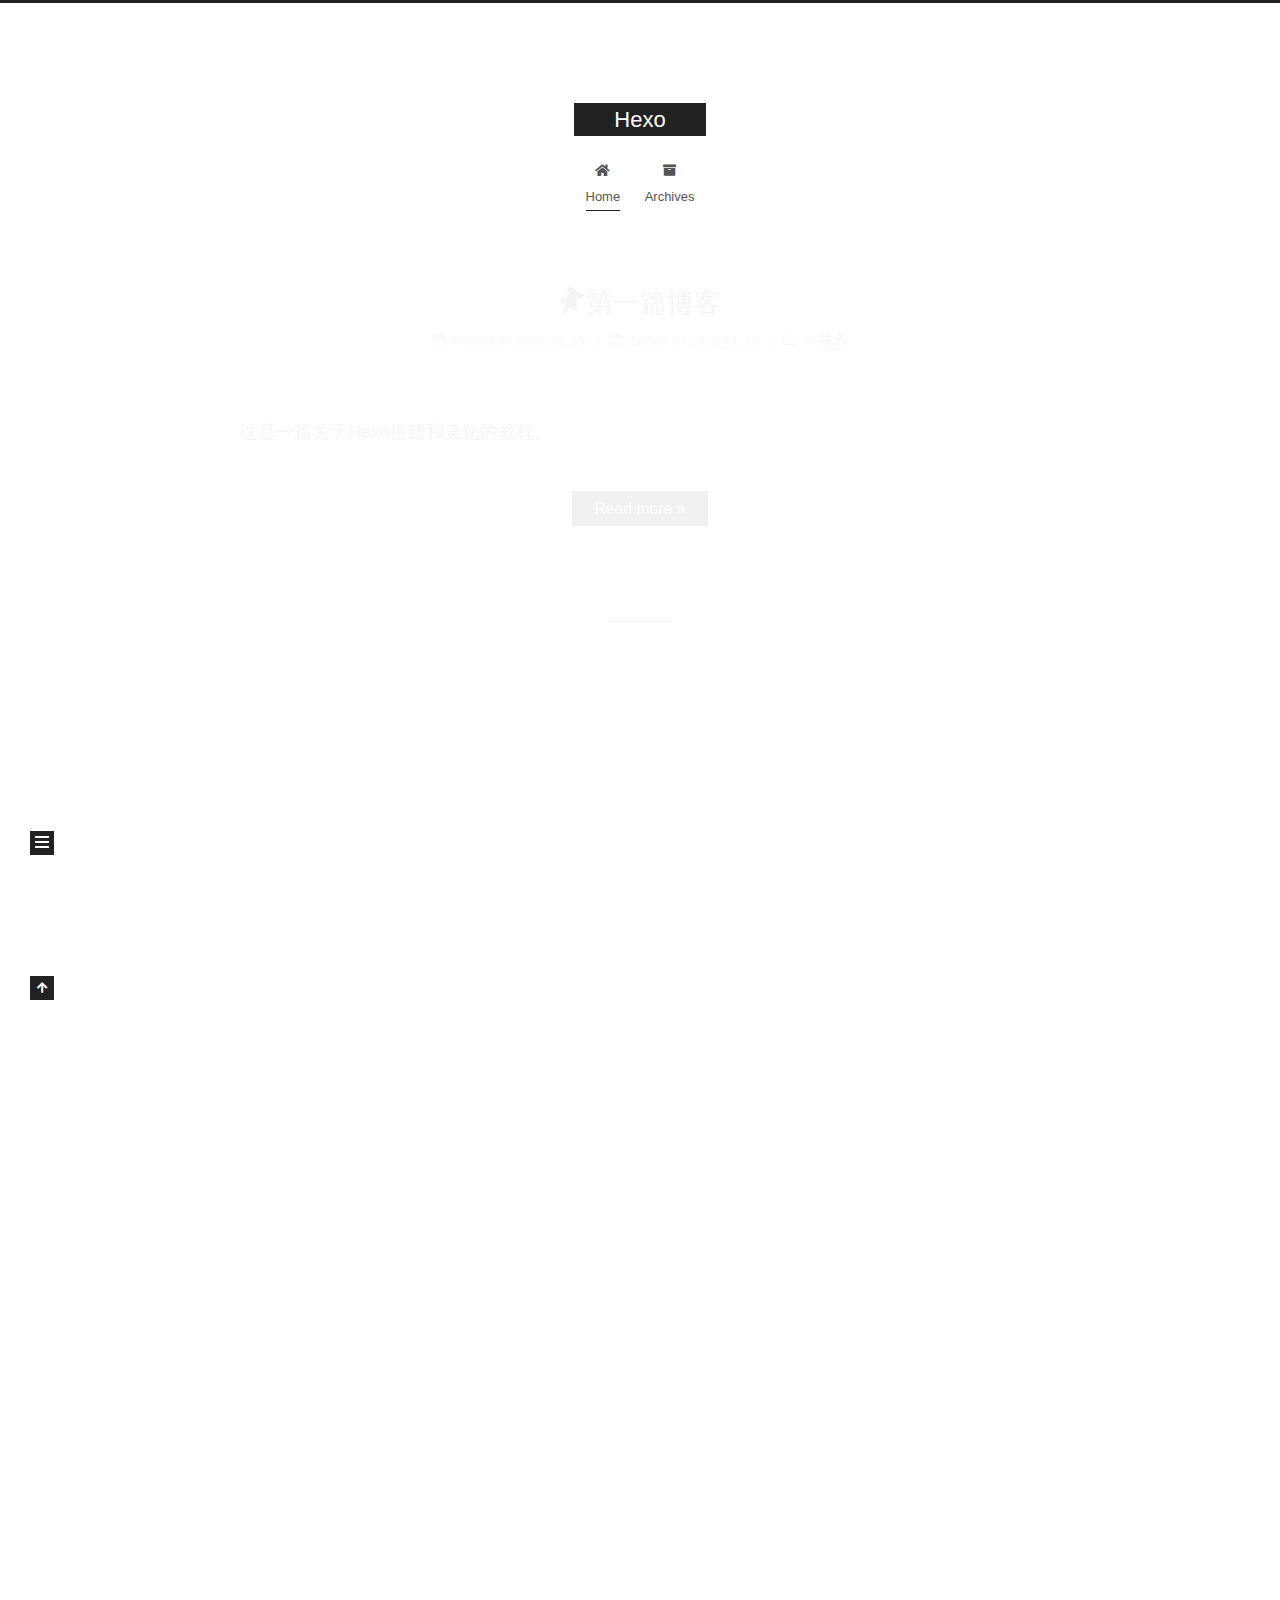
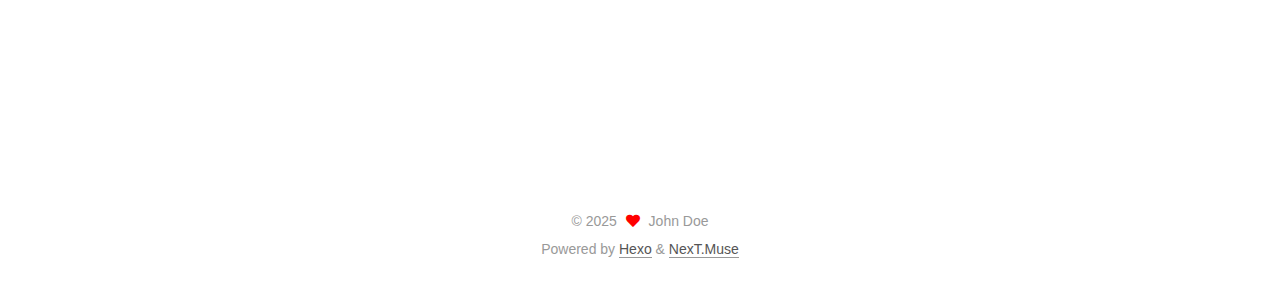
<file: index.html>
<!DOCTYPE html>
<html lang="en">
<head>
  <meta charset="UTF-8">
<meta name="viewport" content="width=device-width, initial-scale=1, maximum-scale=2">
<meta name="theme-color" content="#222">
<meta name="generator" content="Hexo 7.3.0">
  <link rel="apple-touch-icon" sizes="180x180" href="/images/apple-touch-icon-next.png">
  <link rel="icon" type="image/png" sizes="32x32" href="/images/favicon-32x32-next.png">
  <link rel="icon" type="image/png" sizes="16x16" href="/images/favicon-16x16-next.png">
  <link rel="mask-icon" href="/images/logo.svg" color="#222">

<link rel="stylesheet" href="/css/main.css">


<link rel="stylesheet" href="/lib/font-awesome/css/all.min.css">

<script id="hexo-configurations">
    var NexT = window.NexT || {};
    var CONFIG = {"hostname":"example.com","root":"/","scheme":"Muse","version":"7.8.0","exturl":false,"sidebar":{"position":"left","display":"post","padding":18,"offset":12,"onmobile":false},"copycode":{"enable":false,"show_result":false,"style":null},"back2top":{"enable":true,"sidebar":false,"scrollpercent":false},"bookmark":{"enable":false,"color":"#222","save":"auto"},"fancybox":false,"mediumzoom":false,"lazyload":false,"pangu":false,"comments":{"style":"tabs","active":null,"storage":true,"lazyload":false,"nav":null},"algolia":{"hits":{"per_page":10},"labels":{"input_placeholder":"Search for Posts","hits_empty":"We didn't find any results for the search: ${query}","hits_stats":"${hits} results found in ${time} ms"}},"localsearch":{"enable":false,"trigger":"auto","top_n_per_article":1,"unescape":false,"preload":false},"motion":{"enable":true,"async":false,"transition":{"post_block":"fadeIn","post_header":"slideDownIn","post_body":"slideDownIn","coll_header":"slideLeftIn","sidebar":"slideUpIn"}}};
  </script>

  <meta property="og:type" content="website">
<meta property="og:title" content="Hexo">
<meta property="og:url" content="http://example.com/index.html">
<meta property="og:site_name" content="Hexo">
<meta property="og:locale" content="en_US">
<meta property="article:author" content="John Doe">
<meta name="twitter:card" content="summary">

<link rel="canonical" href="http://example.com/">


<script id="page-configurations">
  // https://hexo.io/docs/variables.html
  CONFIG.page = {
    sidebar: "",
    isHome : true,
    isPost : false,
    lang   : 'en'
  };
</script>

  <title>Hexo</title>
  






  <noscript>
  <style>
  .use-motion .brand,
  .use-motion .menu-item,
  .sidebar-inner,
  .use-motion .post-block,
  .use-motion .pagination,
  .use-motion .comments,
  .use-motion .post-header,
  .use-motion .post-body,
  .use-motion .collection-header { opacity: initial; }

  .use-motion .site-title,
  .use-motion .site-subtitle {
    opacity: initial;
    top: initial;
  }

  .use-motion .logo-line-before i { left: initial; }
  .use-motion .logo-line-after i { right: initial; }
  </style>
</noscript>

</head>

<body itemscope itemtype="http://schema.org/WebPage">
  <div class="container use-motion">
    <div class="headband"></div>

    <header class="header" itemscope itemtype="http://schema.org/WPHeader">
      <div class="header-inner"><div class="site-brand-container">
  <div class="site-nav-toggle">
    <div class="toggle" aria-label="Toggle navigation bar">
      <span class="toggle-line toggle-line-first"></span>
      <span class="toggle-line toggle-line-middle"></span>
      <span class="toggle-line toggle-line-last"></span>
    </div>
  </div>

  <div class="site-meta">

    <a href="/" class="brand" rel="start">
      <span class="logo-line-before"><i></i></span>
      <h1 class="site-title">Hexo</h1>
      <span class="logo-line-after"><i></i></span>
    </a>
  </div>

  <div class="site-nav-right">
    <div class="toggle popup-trigger">
    </div>
  </div>
</div>




<nav class="site-nav">
  <ul id="menu" class="main-menu menu">
        <li class="menu-item menu-item-home">

    <a href="/" rel="section"><i class="fa fa-home fa-fw"></i>Home</a>

  </li>
        <li class="menu-item menu-item-archives">

    <a href="/archives/" rel="section"><i class="fa fa-archive fa-fw"></i>Archives</a>

  </li>
  </ul>
</nav>




</div>
    </header>

    
  <div class="back-to-top">
    <i class="fa fa-arrow-up"></i>
    <span>0%</span>
  </div>


    <main class="main">
      <div class="main-inner">
        <div class="content-wrap">
          

          <div class="content index posts-expand">
            
      
  
  
  <article itemscope itemtype="http://schema.org/Article" class="post-block" lang="en">
    <link itemprop="mainEntityOfPage" href="http://example.com/2025/01/15/%E7%AC%AC%E4%B8%80%E7%AF%87%E5%8D%9A%E5%AE%A2/">

    <span hidden itemprop="author" itemscope itemtype="http://schema.org/Person">
      <meta itemprop="image" content="/images/avatar.gif">
      <meta itemprop="name" content="John Doe">
      <meta itemprop="description" content="">
    </span>

    <span hidden itemprop="publisher" itemscope itemtype="http://schema.org/Organization">
      <meta itemprop="name" content="Hexo">
    </span>
      <header class="post-header">
        <h2 class="post-title" itemprop="name headline">
          
              <span class="post-sticky-flag" title="Sticky">
                <i class="fa fa-thumbtack"></i>
              </span>
            <a href="/2025/01/15/%E7%AC%AC%E4%B8%80%E7%AF%87%E5%8D%9A%E5%AE%A2/" class="post-title-link" itemprop="url">第一篇博客</a>
        </h2>

        <div class="post-meta">
            <span class="post-meta-item">
              <span class="post-meta-item-icon">
                <i class="far fa-calendar"></i>
              </span>
              <span class="post-meta-item-text">Posted on</span>

              <time title="Created: 2025-01-15 23:49:40" itemprop="dateCreated datePublished" datetime="2025-01-15T23:49:40+08:00">2025-01-15</time>
            </span>
              <span class="post-meta-item">
                <span class="post-meta-item-icon">
                  <i class="far fa-calendar-check"></i>
                </span>
                <span class="post-meta-item-text">Edited on</span>
                <time title="Modified: 2025-01-16 00:52:57" itemprop="dateModified" datetime="2025-01-16T00:52:57+08:00">2025-01-16</time>
              </span>
            <span class="post-meta-item">
              <span class="post-meta-item-icon">
                <i class="far fa-folder"></i>
              </span>
              <span class="post-meta-item-text">In</span>
                <span itemprop="about" itemscope itemtype="http://schema.org/Thing">
                  <a href="/categories/%E6%8A%80%E6%9C%AF/" itemprop="url" rel="index"><span itemprop="name">技术</span></a>
                </span>
            </span>

          

        </div>
      </header>

    
    
    
    <div class="post-body" itemprop="articleBody">

      
          <p>这是一篇关于Hexo搭建和美化的教程。</p>
          <!--noindex-->
            <div class="post-button">
              <a class="btn" href="/2025/01/15/%E7%AC%AC%E4%B8%80%E7%AF%87%E5%8D%9A%E5%AE%A2/">
                Read more &raquo;
              </a>
            </div>
          <!--/noindex-->
        
      
    </div>

    
    
    
      <footer class="post-footer">
        <div class="post-eof"></div>
      </footer>
  </article>
  
  
  

      
  
  
  <article itemscope itemtype="http://schema.org/Article" class="post-block" lang="en">
    <link itemprop="mainEntityOfPage" href="http://example.com/2025/01/15/hello-world/">

    <span hidden itemprop="author" itemscope itemtype="http://schema.org/Person">
      <meta itemprop="image" content="/images/avatar.gif">
      <meta itemprop="name" content="John Doe">
      <meta itemprop="description" content="">
    </span>

    <span hidden itemprop="publisher" itemscope itemtype="http://schema.org/Organization">
      <meta itemprop="name" content="Hexo">
    </span>
      <header class="post-header">
        <h2 class="post-title" itemprop="name headline">
          
            <a href="/2025/01/15/hello-world/" class="post-title-link" itemprop="url">Hello World</a>
        </h2>

        <div class="post-meta">
            <span class="post-meta-item">
              <span class="post-meta-item-icon">
                <i class="far fa-calendar"></i>
              </span>
              <span class="post-meta-item-text">Posted on</span>

              <time title="Created: 2025-01-15 22:47:19" itemprop="dateCreated datePublished" datetime="2025-01-15T22:47:19+08:00">2025-01-15</time>
            </span>

          

        </div>
      </header>

    
    
    
    <div class="post-body" itemprop="articleBody">

      
          <p>Welcome to <a target="_blank" rel="noopener" href="https://hexo.io/">Hexo</a>! This is your very first post. Check <a target="_blank" rel="noopener" href="https://hexo.io/docs/">documentation</a> for more info. If you get any problems when using Hexo, you can find the answer in <a target="_blank" rel="noopener" href="https://hexo.io/docs/troubleshooting.html">troubleshooting</a> or you can ask me on <a target="_blank" rel="noopener" href="https://github.com/hexojs/hexo/issues">GitHub</a>.</p>
<h2 id="Quick-Start"><a href="#Quick-Start" class="headerlink" title="Quick Start"></a>Quick Start</h2><h3 id="Create-a-new-post"><a href="#Create-a-new-post" class="headerlink" title="Create a new post"></a>Create a new post</h3><figure class="highlight bash"><table><tr><td class="gutter"><pre><span class="line">1</span><br></pre></td><td class="code"><pre><span class="line">$ hexo new <span class="string">&quot;My New Post&quot;</span></span><br></pre></td></tr></table></figure>

<p>More info: <a target="_blank" rel="noopener" href="https://hexo.io/docs/writing.html">Writing</a></p>
<h3 id="Run-server"><a href="#Run-server" class="headerlink" title="Run server"></a>Run server</h3><figure class="highlight bash"><table><tr><td class="gutter"><pre><span class="line">1</span><br></pre></td><td class="code"><pre><span class="line">$ hexo server</span><br></pre></td></tr></table></figure>

<p>More info: <a target="_blank" rel="noopener" href="https://hexo.io/docs/server.html">Server</a></p>
<h3 id="Generate-static-files"><a href="#Generate-static-files" class="headerlink" title="Generate static files"></a>Generate static files</h3><figure class="highlight bash"><table><tr><td class="gutter"><pre><span class="line">1</span><br></pre></td><td class="code"><pre><span class="line">$ hexo generate</span><br></pre></td></tr></table></figure>

<p>More info: <a target="_blank" rel="noopener" href="https://hexo.io/docs/generating.html">Generating</a></p>
<h3 id="Deploy-to-remote-sites"><a href="#Deploy-to-remote-sites" class="headerlink" title="Deploy to remote sites"></a>Deploy to remote sites</h3><figure class="highlight bash"><table><tr><td class="gutter"><pre><span class="line">1</span><br></pre></td><td class="code"><pre><span class="line">$ hexo deploy</span><br></pre></td></tr></table></figure>

<p>More info: <a target="_blank" rel="noopener" href="https://hexo.io/docs/one-command-deployment.html">Deployment</a></p>

      
    </div>

    
    
    
      <footer class="post-footer">
        <div class="post-eof"></div>
      </footer>
  </article>
  
  
  


  



          </div>
          

<script>
  window.addEventListener('tabs:register', () => {
    let { activeClass } = CONFIG.comments;
    if (CONFIG.comments.storage) {
      activeClass = localStorage.getItem('comments_active') || activeClass;
    }
    if (activeClass) {
      let activeTab = document.querySelector(`a[href="#comment-${activeClass}"]`);
      if (activeTab) {
        activeTab.click();
      }
    }
  });
  if (CONFIG.comments.storage) {
    window.addEventListener('tabs:click', event => {
      if (!event.target.matches('.tabs-comment .tab-content .tab-pane')) return;
      let commentClass = event.target.classList[1];
      localStorage.setItem('comments_active', commentClass);
    });
  }
</script>

        </div>
          
  
  <div class="toggle sidebar-toggle">
    <span class="toggle-line toggle-line-first"></span>
    <span class="toggle-line toggle-line-middle"></span>
    <span class="toggle-line toggle-line-last"></span>
  </div>

  <aside class="sidebar">
    <div class="sidebar-inner">

      <ul class="sidebar-nav motion-element">
        <li class="sidebar-nav-toc">
          Table of Contents
        </li>
        <li class="sidebar-nav-overview">
          Overview
        </li>
      </ul>

      <!--noindex-->
      <div class="post-toc-wrap sidebar-panel">
      </div>
      <!--/noindex-->

      <div class="site-overview-wrap sidebar-panel">
        <div class="site-author motion-element" itemprop="author" itemscope itemtype="http://schema.org/Person">
  <p class="site-author-name" itemprop="name">John Doe</p>
  <div class="site-description" itemprop="description"></div>
</div>
<div class="site-state-wrap motion-element">
  <nav class="site-state">
      <div class="site-state-item site-state-posts">
          <a href="/archives/">
        
          <span class="site-state-item-count">2</span>
          <span class="site-state-item-name">posts</span>
        </a>
      </div>
      <div class="site-state-item site-state-categories">
        <span class="site-state-item-count">1</span>
        <span class="site-state-item-name">categories</span>
      </div>
      <div class="site-state-item site-state-tags">
        <span class="site-state-item-count">3</span>
        <span class="site-state-item-name">tags</span>
      </div>
  </nav>
</div>



      </div>

    </div>
  </aside>
  <div id="sidebar-dimmer"></div>


      </div>
    </main>

    <footer class="footer">
      <div class="footer-inner">
        

        

<div class="copyright">
  
  &copy; 
  <span itemprop="copyrightYear">2025</span>
  <span class="with-love">
    <i class="fa fa-heart"></i>
  </span>
  <span class="author" itemprop="copyrightHolder">John Doe</span>
</div>
  <div class="powered-by">Powered by <a href="https://hexo.io/" class="theme-link" rel="noopener" target="_blank">Hexo</a> & <a href="https://muse.theme-next.org/" class="theme-link" rel="noopener" target="_blank">NexT.Muse</a>
  </div>

        








      </div>
    </footer>
  </div>

  
  <script src="/lib/anime.min.js"></script>
  <script src="/lib/velocity/velocity.min.js"></script>
  <script src="/lib/velocity/velocity.ui.min.js"></script>

<script src="/js/utils.js"></script>

<script src="/js/motion.js"></script>


<script src="/js/schemes/muse.js"></script>


<script src="/js/next-boot.js"></script>




  















  

  

</body>
</html>
</file>
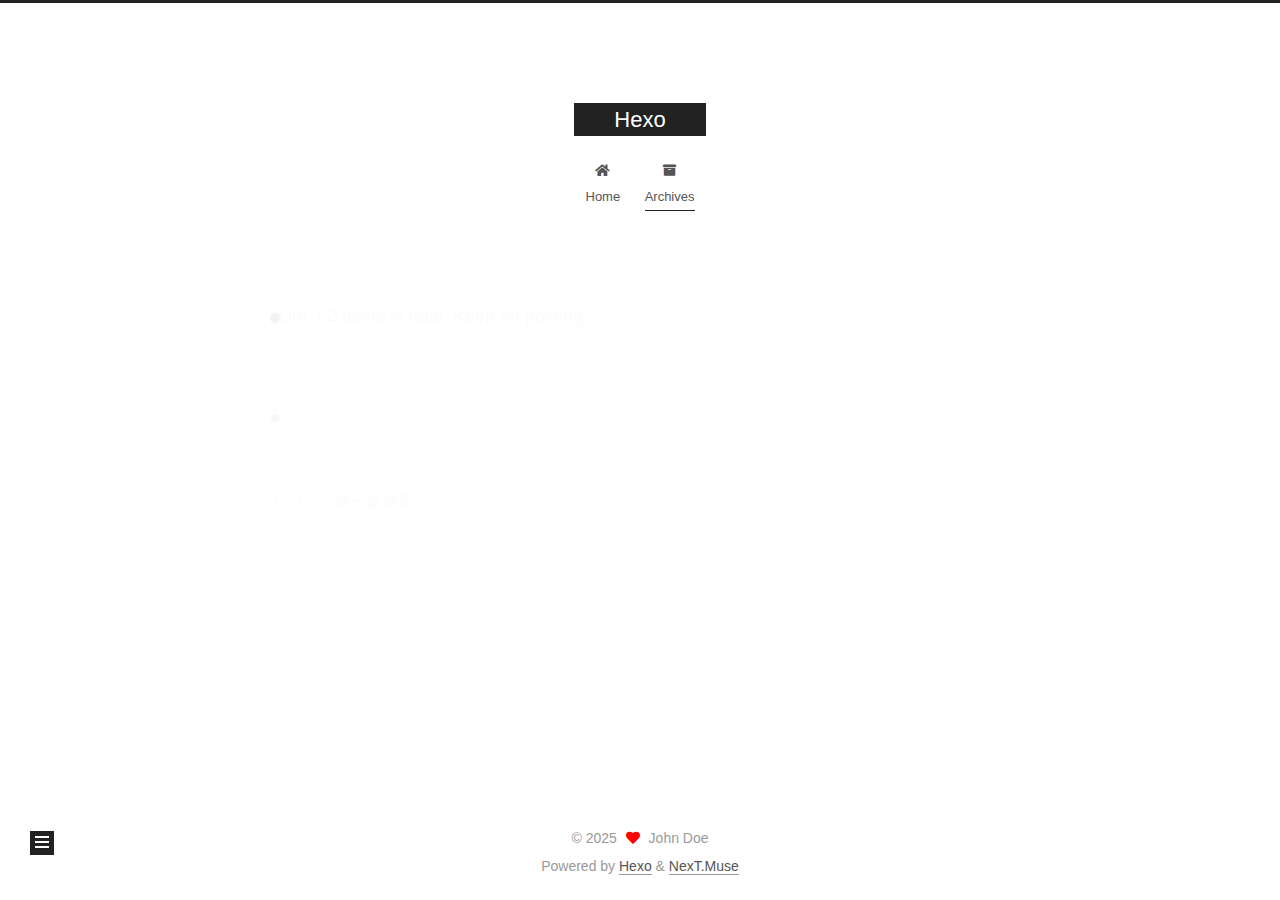
<file: archives/index.html>
<!DOCTYPE html>
<html lang="en">
<head>
  <meta charset="UTF-8">
<meta name="viewport" content="width=device-width, initial-scale=1, maximum-scale=2">
<meta name="theme-color" content="#222">
<meta name="generator" content="Hexo 7.3.0">
  <link rel="apple-touch-icon" sizes="180x180" href="/images/apple-touch-icon-next.png">
  <link rel="icon" type="image/png" sizes="32x32" href="/images/favicon-32x32-next.png">
  <link rel="icon" type="image/png" sizes="16x16" href="/images/favicon-16x16-next.png">
  <link rel="mask-icon" href="/images/logo.svg" color="#222">

<link rel="stylesheet" href="/css/main.css">


<link rel="stylesheet" href="/lib/font-awesome/css/all.min.css">

<script id="hexo-configurations">
    var NexT = window.NexT || {};
    var CONFIG = {"hostname":"example.com","root":"/","scheme":"Muse","version":"7.8.0","exturl":false,"sidebar":{"position":"left","display":"post","padding":18,"offset":12,"onmobile":false},"copycode":{"enable":false,"show_result":false,"style":null},"back2top":{"enable":true,"sidebar":false,"scrollpercent":false},"bookmark":{"enable":false,"color":"#222","save":"auto"},"fancybox":false,"mediumzoom":false,"lazyload":false,"pangu":false,"comments":{"style":"tabs","active":null,"storage":true,"lazyload":false,"nav":null},"algolia":{"hits":{"per_page":10},"labels":{"input_placeholder":"Search for Posts","hits_empty":"We didn't find any results for the search: ${query}","hits_stats":"${hits} results found in ${time} ms"}},"localsearch":{"enable":false,"trigger":"auto","top_n_per_article":1,"unescape":false,"preload":false},"motion":{"enable":true,"async":false,"transition":{"post_block":"fadeIn","post_header":"slideDownIn","post_body":"slideDownIn","coll_header":"slideLeftIn","sidebar":"slideUpIn"}}};
  </script>

  <meta property="og:type" content="website">
<meta property="og:title" content="Hexo">
<meta property="og:url" content="http://example.com/archives/index.html">
<meta property="og:site_name" content="Hexo">
<meta property="og:locale" content="en_US">
<meta property="article:author" content="John Doe">
<meta name="twitter:card" content="summary">

<link rel="canonical" href="http://example.com/archives/">


<script id="page-configurations">
  // https://hexo.io/docs/variables.html
  CONFIG.page = {
    sidebar: "",
    isHome : false,
    isPost : false,
    lang   : 'en'
  };
</script>

  <title>Archive | Hexo</title>
  






  <noscript>
  <style>
  .use-motion .brand,
  .use-motion .menu-item,
  .sidebar-inner,
  .use-motion .post-block,
  .use-motion .pagination,
  .use-motion .comments,
  .use-motion .post-header,
  .use-motion .post-body,
  .use-motion .collection-header { opacity: initial; }

  .use-motion .site-title,
  .use-motion .site-subtitle {
    opacity: initial;
    top: initial;
  }

  .use-motion .logo-line-before i { left: initial; }
  .use-motion .logo-line-after i { right: initial; }
  </style>
</noscript>

</head>

<body itemscope itemtype="http://schema.org/WebPage">
  <div class="container use-motion">
    <div class="headband"></div>

    <header class="header" itemscope itemtype="http://schema.org/WPHeader">
      <div class="header-inner"><div class="site-brand-container">
  <div class="site-nav-toggle">
    <div class="toggle" aria-label="Toggle navigation bar">
      <span class="toggle-line toggle-line-first"></span>
      <span class="toggle-line toggle-line-middle"></span>
      <span class="toggle-line toggle-line-last"></span>
    </div>
  </div>

  <div class="site-meta">

    <a href="/" class="brand" rel="start">
      <span class="logo-line-before"><i></i></span>
      <h1 class="site-title">Hexo</h1>
      <span class="logo-line-after"><i></i></span>
    </a>
  </div>

  <div class="site-nav-right">
    <div class="toggle popup-trigger">
    </div>
  </div>
</div>




<nav class="site-nav">
  <ul id="menu" class="main-menu menu">
        <li class="menu-item menu-item-home">

    <a href="/" rel="section"><i class="fa fa-home fa-fw"></i>Home</a>

  </li>
        <li class="menu-item menu-item-archives">

    <a href="/archives/" rel="section"><i class="fa fa-archive fa-fw"></i>Archives</a>

  </li>
  </ul>
</nav>




</div>
    </header>

    
  <div class="back-to-top">
    <i class="fa fa-arrow-up"></i>
    <span>0%</span>
  </div>


    <main class="main">
      <div class="main-inner">
        <div class="content-wrap">
          

          <div class="content archive">
            

  
  
  
  <div class="post-block">
    <div class="posts-collapse">
      <div class="collection-title">
        <span class="collection-header">Um..! 2 posts in total. Keep on posting.</span>
      </div>

      
    <div class="collection-year">
      <span class="collection-header">2025</span>
    </div>

  <article itemscope itemtype="http://schema.org/Article">
    <header class="post-header">

      <div class="post-meta">
        <time itemprop="dateCreated"
              datetime="2025-01-15T23:49:40+08:00"
              content="2025-01-15">
          01-15
        </time>
      </div>

      <div class="post-title">
          <a class="post-title-link" href="/2025/01/15/%E7%AC%AC%E4%B8%80%E7%AF%87%E5%8D%9A%E5%AE%A2/" itemprop="url">
            <span itemprop="name">第一篇博客</span>
          </a>
      </div>

    </header>
  </article>

  <article itemscope itemtype="http://schema.org/Article">
    <header class="post-header">

      <div class="post-meta">
        <time itemprop="dateCreated"
              datetime="2025-01-15T22:47:19+08:00"
              content="2025-01-15">
          01-15
        </time>
      </div>

      <div class="post-title">
          <a class="post-title-link" href="/2025/01/15/hello-world/" itemprop="url">
            <span itemprop="name">Hello World</span>
          </a>
      </div>

    </header>
  </article>


    </div>
  </div>
  
  
  

  



          </div>
          

<script>
  window.addEventListener('tabs:register', () => {
    let { activeClass } = CONFIG.comments;
    if (CONFIG.comments.storage) {
      activeClass = localStorage.getItem('comments_active') || activeClass;
    }
    if (activeClass) {
      let activeTab = document.querySelector(`a[href="#comment-${activeClass}"]`);
      if (activeTab) {
        activeTab.click();
      }
    }
  });
  if (CONFIG.comments.storage) {
    window.addEventListener('tabs:click', event => {
      if (!event.target.matches('.tabs-comment .tab-content .tab-pane')) return;
      let commentClass = event.target.classList[1];
      localStorage.setItem('comments_active', commentClass);
    });
  }
</script>

        </div>
          
  
  <div class="toggle sidebar-toggle">
    <span class="toggle-line toggle-line-first"></span>
    <span class="toggle-line toggle-line-middle"></span>
    <span class="toggle-line toggle-line-last"></span>
  </div>

  <aside class="sidebar">
    <div class="sidebar-inner">

      <ul class="sidebar-nav motion-element">
        <li class="sidebar-nav-toc">
          Table of Contents
        </li>
        <li class="sidebar-nav-overview">
          Overview
        </li>
      </ul>

      <!--noindex-->
      <div class="post-toc-wrap sidebar-panel">
      </div>
      <!--/noindex-->

      <div class="site-overview-wrap sidebar-panel">
        <div class="site-author motion-element" itemprop="author" itemscope itemtype="http://schema.org/Person">
  <p class="site-author-name" itemprop="name">John Doe</p>
  <div class="site-description" itemprop="description"></div>
</div>
<div class="site-state-wrap motion-element">
  <nav class="site-state">
      <div class="site-state-item site-state-posts">
          <a href="/archives/">
        
          <span class="site-state-item-count">2</span>
          <span class="site-state-item-name">posts</span>
        </a>
      </div>
      <div class="site-state-item site-state-categories">
        <span class="site-state-item-count">1</span>
        <span class="site-state-item-name">categories</span>
      </div>
      <div class="site-state-item site-state-tags">
        <span class="site-state-item-count">3</span>
        <span class="site-state-item-name">tags</span>
      </div>
  </nav>
</div>



      </div>

    </div>
  </aside>
  <div id="sidebar-dimmer"></div>


      </div>
    </main>

    <footer class="footer">
      <div class="footer-inner">
        

        

<div class="copyright">
  
  &copy; 
  <span itemprop="copyrightYear">2025</span>
  <span class="with-love">
    <i class="fa fa-heart"></i>
  </span>
  <span class="author" itemprop="copyrightHolder">John Doe</span>
</div>
  <div class="powered-by">Powered by <a href="https://hexo.io/" class="theme-link" rel="noopener" target="_blank">Hexo</a> & <a href="https://muse.theme-next.org/" class="theme-link" rel="noopener" target="_blank">NexT.Muse</a>
  </div>

        








      </div>
    </footer>
  </div>

  
  <script src="/lib/anime.min.js"></script>
  <script src="/lib/velocity/velocity.min.js"></script>
  <script src="/lib/velocity/velocity.ui.min.js"></script>

<script src="/js/utils.js"></script>

<script src="/js/motion.js"></script>


<script src="/js/schemes/muse.js"></script>


<script src="/js/next-boot.js"></script>




  















  

  

</body>
</html>
</file>
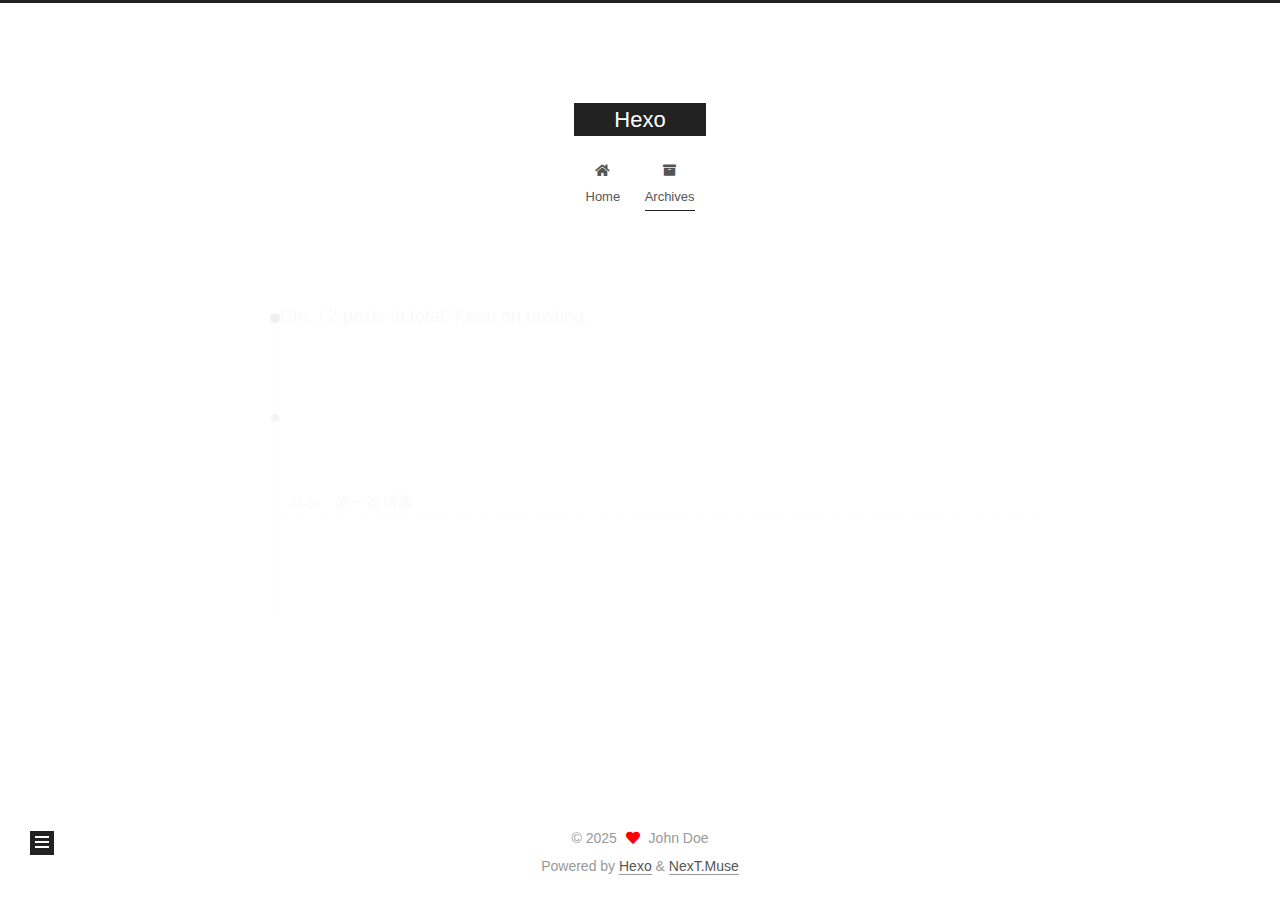
<file: archives/2025/index.html>
<!DOCTYPE html>
<html lang="en">
<head>
  <meta charset="UTF-8">
<meta name="viewport" content="width=device-width, initial-scale=1, maximum-scale=2">
<meta name="theme-color" content="#222">
<meta name="generator" content="Hexo 7.3.0">
  <link rel="apple-touch-icon" sizes="180x180" href="/images/apple-touch-icon-next.png">
  <link rel="icon" type="image/png" sizes="32x32" href="/images/favicon-32x32-next.png">
  <link rel="icon" type="image/png" sizes="16x16" href="/images/favicon-16x16-next.png">
  <link rel="mask-icon" href="/images/logo.svg" color="#222">

<link rel="stylesheet" href="/css/main.css">


<link rel="stylesheet" href="/lib/font-awesome/css/all.min.css">

<script id="hexo-configurations">
    var NexT = window.NexT || {};
    var CONFIG = {"hostname":"example.com","root":"/","scheme":"Muse","version":"7.8.0","exturl":false,"sidebar":{"position":"left","display":"post","padding":18,"offset":12,"onmobile":false},"copycode":{"enable":false,"show_result":false,"style":null},"back2top":{"enable":true,"sidebar":false,"scrollpercent":false},"bookmark":{"enable":false,"color":"#222","save":"auto"},"fancybox":false,"mediumzoom":false,"lazyload":false,"pangu":false,"comments":{"style":"tabs","active":null,"storage":true,"lazyload":false,"nav":null},"algolia":{"hits":{"per_page":10},"labels":{"input_placeholder":"Search for Posts","hits_empty":"We didn't find any results for the search: ${query}","hits_stats":"${hits} results found in ${time} ms"}},"localsearch":{"enable":false,"trigger":"auto","top_n_per_article":1,"unescape":false,"preload":false},"motion":{"enable":true,"async":false,"transition":{"post_block":"fadeIn","post_header":"slideDownIn","post_body":"slideDownIn","coll_header":"slideLeftIn","sidebar":"slideUpIn"}}};
  </script>

  <meta property="og:type" content="website">
<meta property="og:title" content="Hexo">
<meta property="og:url" content="http://example.com/archives/2025/index.html">
<meta property="og:site_name" content="Hexo">
<meta property="og:locale" content="en_US">
<meta property="article:author" content="John Doe">
<meta name="twitter:card" content="summary">

<link rel="canonical" href="http://example.com/archives/2025/">


<script id="page-configurations">
  // https://hexo.io/docs/variables.html
  CONFIG.page = {
    sidebar: "",
    isHome : false,
    isPost : false,
    lang   : 'en'
  };
</script>

  <title>Archive | Hexo</title>
  






  <noscript>
  <style>
  .use-motion .brand,
  .use-motion .menu-item,
  .sidebar-inner,
  .use-motion .post-block,
  .use-motion .pagination,
  .use-motion .comments,
  .use-motion .post-header,
  .use-motion .post-body,
  .use-motion .collection-header { opacity: initial; }

  .use-motion .site-title,
  .use-motion .site-subtitle {
    opacity: initial;
    top: initial;
  }

  .use-motion .logo-line-before i { left: initial; }
  .use-motion .logo-line-after i { right: initial; }
  </style>
</noscript>

</head>

<body itemscope itemtype="http://schema.org/WebPage">
  <div class="container use-motion">
    <div class="headband"></div>

    <header class="header" itemscope itemtype="http://schema.org/WPHeader">
      <div class="header-inner"><div class="site-brand-container">
  <div class="site-nav-toggle">
    <div class="toggle" aria-label="Toggle navigation bar">
      <span class="toggle-line toggle-line-first"></span>
      <span class="toggle-line toggle-line-middle"></span>
      <span class="toggle-line toggle-line-last"></span>
    </div>
  </div>

  <div class="site-meta">

    <a href="/" class="brand" rel="start">
      <span class="logo-line-before"><i></i></span>
      <h1 class="site-title">Hexo</h1>
      <span class="logo-line-after"><i></i></span>
    </a>
  </div>

  <div class="site-nav-right">
    <div class="toggle popup-trigger">
    </div>
  </div>
</div>




<nav class="site-nav">
  <ul id="menu" class="main-menu menu">
        <li class="menu-item menu-item-home">

    <a href="/" rel="section"><i class="fa fa-home fa-fw"></i>Home</a>

  </li>
        <li class="menu-item menu-item-archives">

    <a href="/archives/" rel="section"><i class="fa fa-archive fa-fw"></i>Archives</a>

  </li>
  </ul>
</nav>




</div>
    </header>

    
  <div class="back-to-top">
    <i class="fa fa-arrow-up"></i>
    <span>0%</span>
  </div>


    <main class="main">
      <div class="main-inner">
        <div class="content-wrap">
          

          <div class="content archive">
            

  
  
  
  <div class="post-block">
    <div class="posts-collapse">
      <div class="collection-title">
        <span class="collection-header">Um..! 2 posts in total. Keep on posting.</span>
      </div>

      
    <div class="collection-year">
      <span class="collection-header">2025</span>
    </div>

  <article itemscope itemtype="http://schema.org/Article">
    <header class="post-header">

      <div class="post-meta">
        <time itemprop="dateCreated"
              datetime="2025-01-15T23:49:40+08:00"
              content="2025-01-15">
          01-15
        </time>
      </div>

      <div class="post-title">
          <a class="post-title-link" href="/2025/01/15/%E7%AC%AC%E4%B8%80%E7%AF%87%E5%8D%9A%E5%AE%A2/" itemprop="url">
            <span itemprop="name">第一篇博客</span>
          </a>
      </div>

    </header>
  </article>

  <article itemscope itemtype="http://schema.org/Article">
    <header class="post-header">

      <div class="post-meta">
        <time itemprop="dateCreated"
              datetime="2025-01-15T22:47:19+08:00"
              content="2025-01-15">
          01-15
        </time>
      </div>

      <div class="post-title">
          <a class="post-title-link" href="/2025/01/15/hello-world/" itemprop="url">
            <span itemprop="name">Hello World</span>
          </a>
      </div>

    </header>
  </article>


    </div>
  </div>
  
  
  

  



          </div>
          

<script>
  window.addEventListener('tabs:register', () => {
    let { activeClass } = CONFIG.comments;
    if (CONFIG.comments.storage) {
      activeClass = localStorage.getItem('comments_active') || activeClass;
    }
    if (activeClass) {
      let activeTab = document.querySelector(`a[href="#comment-${activeClass}"]`);
      if (activeTab) {
        activeTab.click();
      }
    }
  });
  if (CONFIG.comments.storage) {
    window.addEventListener('tabs:click', event => {
      if (!event.target.matches('.tabs-comment .tab-content .tab-pane')) return;
      let commentClass = event.target.classList[1];
      localStorage.setItem('comments_active', commentClass);
    });
  }
</script>

        </div>
          
  
  <div class="toggle sidebar-toggle">
    <span class="toggle-line toggle-line-first"></span>
    <span class="toggle-line toggle-line-middle"></span>
    <span class="toggle-line toggle-line-last"></span>
  </div>

  <aside class="sidebar">
    <div class="sidebar-inner">

      <ul class="sidebar-nav motion-element">
        <li class="sidebar-nav-toc">
          Table of Contents
        </li>
        <li class="sidebar-nav-overview">
          Overview
        </li>
      </ul>

      <!--noindex-->
      <div class="post-toc-wrap sidebar-panel">
      </div>
      <!--/noindex-->

      <div class="site-overview-wrap sidebar-panel">
        <div class="site-author motion-element" itemprop="author" itemscope itemtype="http://schema.org/Person">
  <p class="site-author-name" itemprop="name">John Doe</p>
  <div class="site-description" itemprop="description"></div>
</div>
<div class="site-state-wrap motion-element">
  <nav class="site-state">
      <div class="site-state-item site-state-posts">
          <a href="/archives/">
        
          <span class="site-state-item-count">2</span>
          <span class="site-state-item-name">posts</span>
        </a>
      </div>
      <div class="site-state-item site-state-categories">
        <span class="site-state-item-count">1</span>
        <span class="site-state-item-name">categories</span>
      </div>
      <div class="site-state-item site-state-tags">
        <span class="site-state-item-count">3</span>
        <span class="site-state-item-name">tags</span>
      </div>
  </nav>
</div>



      </div>

    </div>
  </aside>
  <div id="sidebar-dimmer"></div>


      </div>
    </main>

    <footer class="footer">
      <div class="footer-inner">
        

        

<div class="copyright">
  
  &copy; 
  <span itemprop="copyrightYear">2025</span>
  <span class="with-love">
    <i class="fa fa-heart"></i>
  </span>
  <span class="author" itemprop="copyrightHolder">John Doe</span>
</div>
  <div class="powered-by">Powered by <a href="https://hexo.io/" class="theme-link" rel="noopener" target="_blank">Hexo</a> & <a href="https://muse.theme-next.org/" class="theme-link" rel="noopener" target="_blank">NexT.Muse</a>
  </div>

        








      </div>
    </footer>
  </div>

  
  <script src="/lib/anime.min.js"></script>
  <script src="/lib/velocity/velocity.min.js"></script>
  <script src="/lib/velocity/velocity.ui.min.js"></script>

<script src="/js/utils.js"></script>

<script src="/js/motion.js"></script>


<script src="/js/schemes/muse.js"></script>


<script src="/js/next-boot.js"></script>




  















  

  

</body>
</html>
</file>
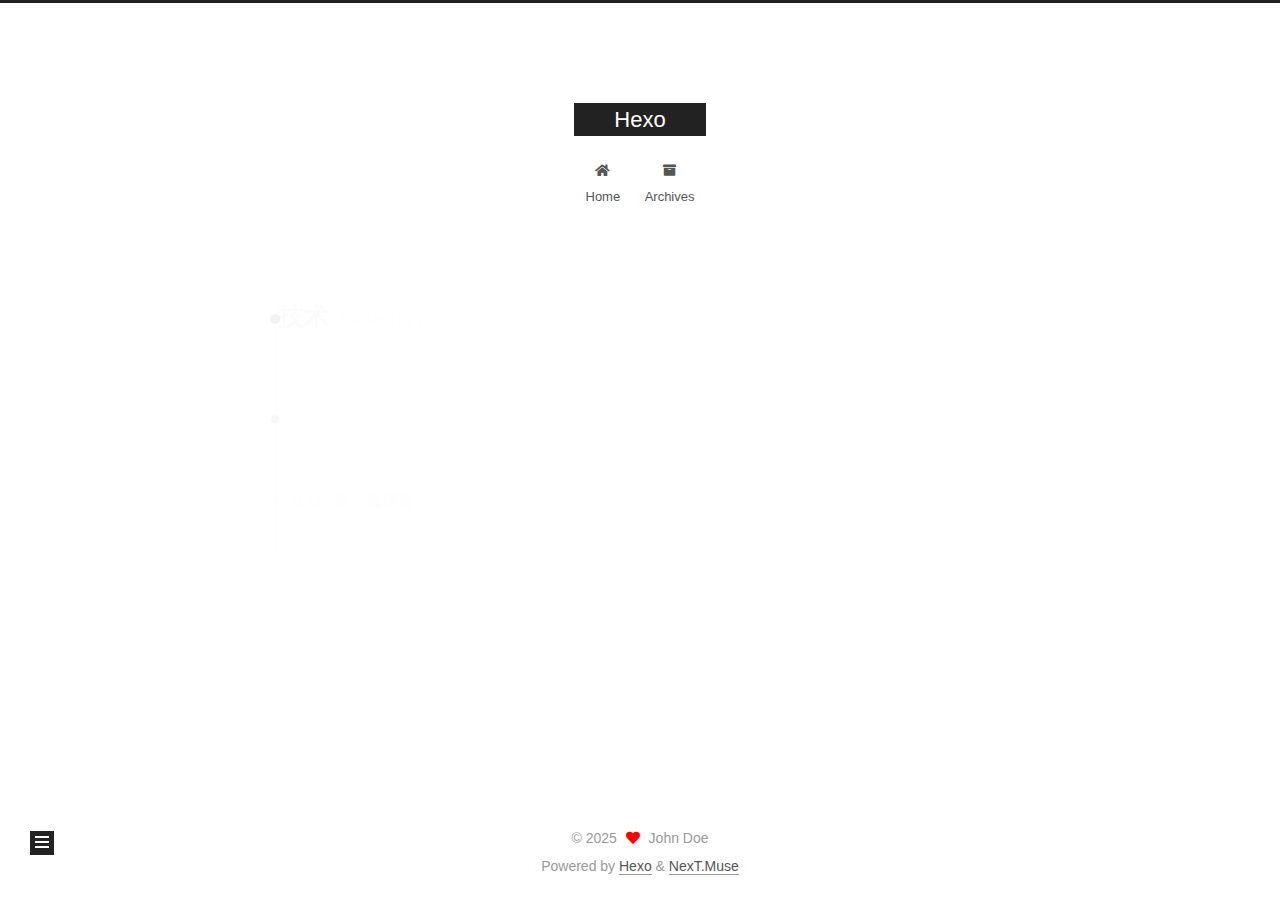
<file: categories/技术/index.html>
<!DOCTYPE html>
<html lang="en">
<head>
  <meta charset="UTF-8">
<meta name="viewport" content="width=device-width, initial-scale=1, maximum-scale=2">
<meta name="theme-color" content="#222">
<meta name="generator" content="Hexo 7.3.0">
  <link rel="apple-touch-icon" sizes="180x180" href="/images/apple-touch-icon-next.png">
  <link rel="icon" type="image/png" sizes="32x32" href="/images/favicon-32x32-next.png">
  <link rel="icon" type="image/png" sizes="16x16" href="/images/favicon-16x16-next.png">
  <link rel="mask-icon" href="/images/logo.svg" color="#222">

<link rel="stylesheet" href="/css/main.css">


<link rel="stylesheet" href="/lib/font-awesome/css/all.min.css">

<script id="hexo-configurations">
    var NexT = window.NexT || {};
    var CONFIG = {"hostname":"example.com","root":"/","scheme":"Muse","version":"7.8.0","exturl":false,"sidebar":{"position":"left","display":"post","padding":18,"offset":12,"onmobile":false},"copycode":{"enable":false,"show_result":false,"style":null},"back2top":{"enable":true,"sidebar":false,"scrollpercent":false},"bookmark":{"enable":false,"color":"#222","save":"auto"},"fancybox":false,"mediumzoom":false,"lazyload":false,"pangu":false,"comments":{"style":"tabs","active":null,"storage":true,"lazyload":false,"nav":null},"algolia":{"hits":{"per_page":10},"labels":{"input_placeholder":"Search for Posts","hits_empty":"We didn't find any results for the search: ${query}","hits_stats":"${hits} results found in ${time} ms"}},"localsearch":{"enable":false,"trigger":"auto","top_n_per_article":1,"unescape":false,"preload":false},"motion":{"enable":true,"async":false,"transition":{"post_block":"fadeIn","post_header":"slideDownIn","post_body":"slideDownIn","coll_header":"slideLeftIn","sidebar":"slideUpIn"}}};
  </script>

  <meta property="og:type" content="website">
<meta property="og:title" content="Hexo">
<meta property="og:url" content="http://example.com/categories/%E6%8A%80%E6%9C%AF/index.html">
<meta property="og:site_name" content="Hexo">
<meta property="og:locale" content="en_US">
<meta property="article:author" content="John Doe">
<meta name="twitter:card" content="summary">

<link rel="canonical" href="http://example.com/categories/%E6%8A%80%E6%9C%AF/">


<script id="page-configurations">
  // https://hexo.io/docs/variables.html
  CONFIG.page = {
    sidebar: "",
    isHome : false,
    isPost : false,
    lang   : 'en'
  };
</script>

  <title>Category: 技术 | Hexo</title>
  






  <noscript>
  <style>
  .use-motion .brand,
  .use-motion .menu-item,
  .sidebar-inner,
  .use-motion .post-block,
  .use-motion .pagination,
  .use-motion .comments,
  .use-motion .post-header,
  .use-motion .post-body,
  .use-motion .collection-header { opacity: initial; }

  .use-motion .site-title,
  .use-motion .site-subtitle {
    opacity: initial;
    top: initial;
  }

  .use-motion .logo-line-before i { left: initial; }
  .use-motion .logo-line-after i { right: initial; }
  </style>
</noscript>

</head>

<body itemscope itemtype="http://schema.org/WebPage">
  <div class="container use-motion">
    <div class="headband"></div>

    <header class="header" itemscope itemtype="http://schema.org/WPHeader">
      <div class="header-inner"><div class="site-brand-container">
  <div class="site-nav-toggle">
    <div class="toggle" aria-label="Toggle navigation bar">
      <span class="toggle-line toggle-line-first"></span>
      <span class="toggle-line toggle-line-middle"></span>
      <span class="toggle-line toggle-line-last"></span>
    </div>
  </div>

  <div class="site-meta">

    <a href="/" class="brand" rel="start">
      <span class="logo-line-before"><i></i></span>
      <h1 class="site-title">Hexo</h1>
      <span class="logo-line-after"><i></i></span>
    </a>
  </div>

  <div class="site-nav-right">
    <div class="toggle popup-trigger">
    </div>
  </div>
</div>




<nav class="site-nav">
  <ul id="menu" class="main-menu menu">
        <li class="menu-item menu-item-home">

    <a href="/" rel="section"><i class="fa fa-home fa-fw"></i>Home</a>

  </li>
        <li class="menu-item menu-item-archives">

    <a href="/archives/" rel="section"><i class="fa fa-archive fa-fw"></i>Archives</a>

  </li>
  </ul>
</nav>




</div>
    </header>

    
  <div class="back-to-top">
    <i class="fa fa-arrow-up"></i>
    <span>0%</span>
  </div>


    <main class="main">
      <div class="main-inner">
        <div class="content-wrap">
          

          <div class="content category">
            

  
  
  
  <div class="post-block">
    <div class="posts-collapse">
      <div class="collection-title">
        <h2 class="collection-header">技术
          <small>Category</small>
        </h2>
      </div>

      
    <div class="collection-year">
      <span class="collection-header">2025</span>
    </div>

  <article itemscope itemtype="http://schema.org/Article">
    <header class="post-header">

      <div class="post-meta">
        <time itemprop="dateCreated"
              datetime="2025-01-15T23:49:40+08:00"
              content="2025-01-15">
          01-15
        </time>
      </div>

      <div class="post-title">
          <a class="post-title-link" href="/2025/01/15/%E7%AC%AC%E4%B8%80%E7%AF%87%E5%8D%9A%E5%AE%A2/" itemprop="url">
            <span itemprop="name">第一篇博客</span>
          </a>
      </div>

    </header>
  </article>

    </div>
  </div>
  
  
  

  



          </div>
          

<script>
  window.addEventListener('tabs:register', () => {
    let { activeClass } = CONFIG.comments;
    if (CONFIG.comments.storage) {
      activeClass = localStorage.getItem('comments_active') || activeClass;
    }
    if (activeClass) {
      let activeTab = document.querySelector(`a[href="#comment-${activeClass}"]`);
      if (activeTab) {
        activeTab.click();
      }
    }
  });
  if (CONFIG.comments.storage) {
    window.addEventListener('tabs:click', event => {
      if (!event.target.matches('.tabs-comment .tab-content .tab-pane')) return;
      let commentClass = event.target.classList[1];
      localStorage.setItem('comments_active', commentClass);
    });
  }
</script>

        </div>
          
  
  <div class="toggle sidebar-toggle">
    <span class="toggle-line toggle-line-first"></span>
    <span class="toggle-line toggle-line-middle"></span>
    <span class="toggle-line toggle-line-last"></span>
  </div>

  <aside class="sidebar">
    <div class="sidebar-inner">

      <ul class="sidebar-nav motion-element">
        <li class="sidebar-nav-toc">
          Table of Contents
        </li>
        <li class="sidebar-nav-overview">
          Overview
        </li>
      </ul>

      <!--noindex-->
      <div class="post-toc-wrap sidebar-panel">
      </div>
      <!--/noindex-->

      <div class="site-overview-wrap sidebar-panel">
        <div class="site-author motion-element" itemprop="author" itemscope itemtype="http://schema.org/Person">
  <p class="site-author-name" itemprop="name">John Doe</p>
  <div class="site-description" itemprop="description"></div>
</div>
<div class="site-state-wrap motion-element">
  <nav class="site-state">
      <div class="site-state-item site-state-posts">
          <a href="/archives/">
        
          <span class="site-state-item-count">2</span>
          <span class="site-state-item-name">posts</span>
        </a>
      </div>
      <div class="site-state-item site-state-categories">
        <span class="site-state-item-count">1</span>
        <span class="site-state-item-name">categories</span>
      </div>
      <div class="site-state-item site-state-tags">
        <span class="site-state-item-count">3</span>
        <span class="site-state-item-name">tags</span>
      </div>
  </nav>
</div>



      </div>

    </div>
  </aside>
  <div id="sidebar-dimmer"></div>


      </div>
    </main>

    <footer class="footer">
      <div class="footer-inner">
        

        

<div class="copyright">
  
  &copy; 
  <span itemprop="copyrightYear">2025</span>
  <span class="with-love">
    <i class="fa fa-heart"></i>
  </span>
  <span class="author" itemprop="copyrightHolder">John Doe</span>
</div>
  <div class="powered-by">Powered by <a href="https://hexo.io/" class="theme-link" rel="noopener" target="_blank">Hexo</a> & <a href="https://muse.theme-next.org/" class="theme-link" rel="noopener" target="_blank">NexT.Muse</a>
  </div>

        








      </div>
    </footer>
  </div>

  
  <script src="/lib/anime.min.js"></script>
  <script src="/lib/velocity/velocity.min.js"></script>
  <script src="/lib/velocity/velocity.ui.min.js"></script>

<script src="/js/utils.js"></script>

<script src="/js/motion.js"></script>


<script src="/js/schemes/muse.js"></script>


<script src="/js/next-boot.js"></script>




  















  

  

</body>
</html>
</file>
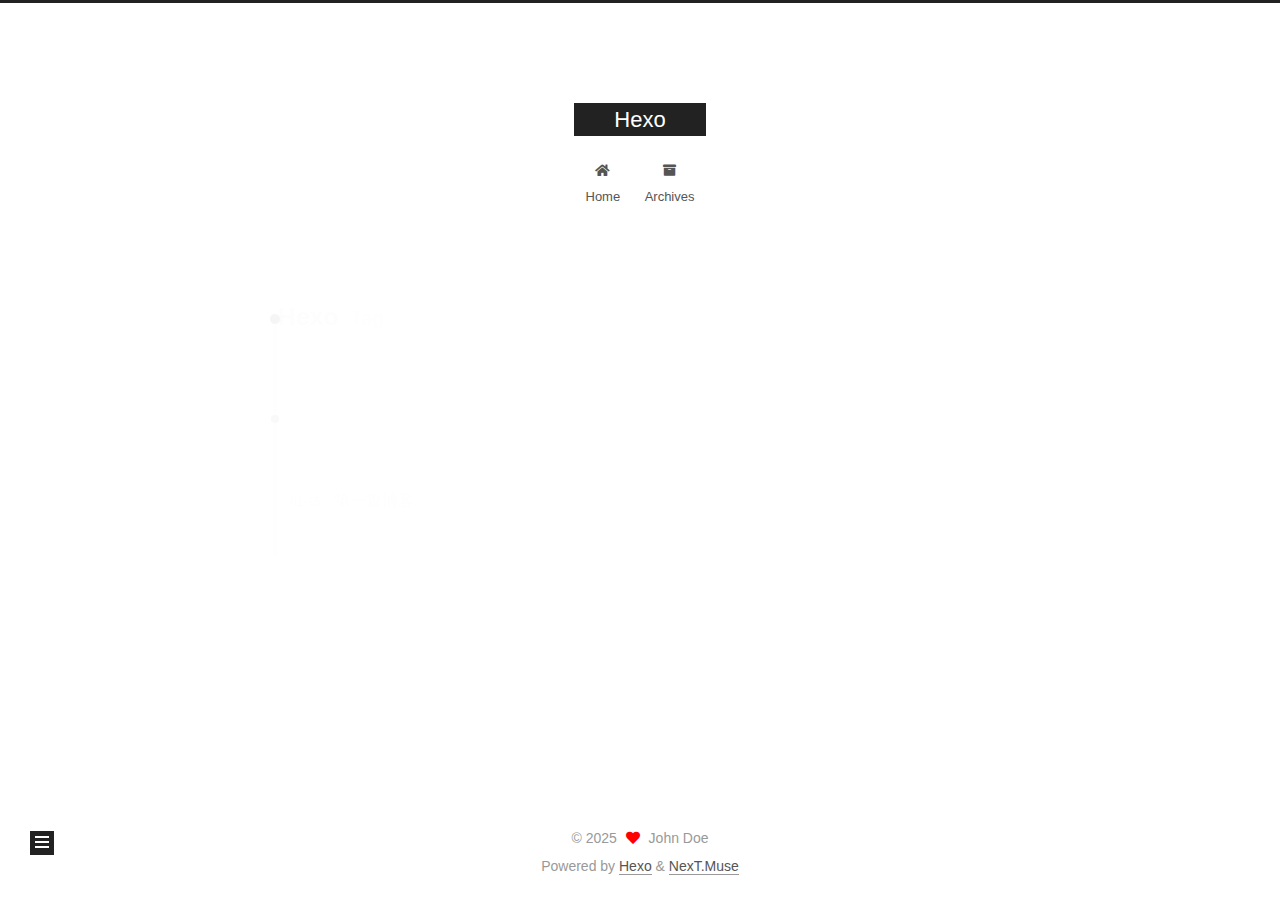
<file: tags/Hexo/index.html>
<!DOCTYPE html>
<html lang="en">
<head>
  <meta charset="UTF-8">
<meta name="viewport" content="width=device-width, initial-scale=1, maximum-scale=2">
<meta name="theme-color" content="#222">
<meta name="generator" content="Hexo 7.3.0">
  <link rel="apple-touch-icon" sizes="180x180" href="/images/apple-touch-icon-next.png">
  <link rel="icon" type="image/png" sizes="32x32" href="/images/favicon-32x32-next.png">
  <link rel="icon" type="image/png" sizes="16x16" href="/images/favicon-16x16-next.png">
  <link rel="mask-icon" href="/images/logo.svg" color="#222">

<link rel="stylesheet" href="/css/main.css">


<link rel="stylesheet" href="/lib/font-awesome/css/all.min.css">

<script id="hexo-configurations">
    var NexT = window.NexT || {};
    var CONFIG = {"hostname":"example.com","root":"/","scheme":"Muse","version":"7.8.0","exturl":false,"sidebar":{"position":"left","display":"post","padding":18,"offset":12,"onmobile":false},"copycode":{"enable":false,"show_result":false,"style":null},"back2top":{"enable":true,"sidebar":false,"scrollpercent":false},"bookmark":{"enable":false,"color":"#222","save":"auto"},"fancybox":false,"mediumzoom":false,"lazyload":false,"pangu":false,"comments":{"style":"tabs","active":null,"storage":true,"lazyload":false,"nav":null},"algolia":{"hits":{"per_page":10},"labels":{"input_placeholder":"Search for Posts","hits_empty":"We didn't find any results for the search: ${query}","hits_stats":"${hits} results found in ${time} ms"}},"localsearch":{"enable":false,"trigger":"auto","top_n_per_article":1,"unescape":false,"preload":false},"motion":{"enable":true,"async":false,"transition":{"post_block":"fadeIn","post_header":"slideDownIn","post_body":"slideDownIn","coll_header":"slideLeftIn","sidebar":"slideUpIn"}}};
  </script>

  <meta property="og:type" content="website">
<meta property="og:title" content="Hexo">
<meta property="og:url" content="http://example.com/tags/Hexo/index.html">
<meta property="og:site_name" content="Hexo">
<meta property="og:locale" content="en_US">
<meta property="article:author" content="John Doe">
<meta name="twitter:card" content="summary">

<link rel="canonical" href="http://example.com/tags/Hexo/">


<script id="page-configurations">
  // https://hexo.io/docs/variables.html
  CONFIG.page = {
    sidebar: "",
    isHome : false,
    isPost : false,
    lang   : 'en'
  };
</script>

  <title>Tag: Hexo | Hexo</title>
  






  <noscript>
  <style>
  .use-motion .brand,
  .use-motion .menu-item,
  .sidebar-inner,
  .use-motion .post-block,
  .use-motion .pagination,
  .use-motion .comments,
  .use-motion .post-header,
  .use-motion .post-body,
  .use-motion .collection-header { opacity: initial; }

  .use-motion .site-title,
  .use-motion .site-subtitle {
    opacity: initial;
    top: initial;
  }

  .use-motion .logo-line-before i { left: initial; }
  .use-motion .logo-line-after i { right: initial; }
  </style>
</noscript>

</head>

<body itemscope itemtype="http://schema.org/WebPage">
  <div class="container use-motion">
    <div class="headband"></div>

    <header class="header" itemscope itemtype="http://schema.org/WPHeader">
      <div class="header-inner"><div class="site-brand-container">
  <div class="site-nav-toggle">
    <div class="toggle" aria-label="Toggle navigation bar">
      <span class="toggle-line toggle-line-first"></span>
      <span class="toggle-line toggle-line-middle"></span>
      <span class="toggle-line toggle-line-last"></span>
    </div>
  </div>

  <div class="site-meta">

    <a href="/" class="brand" rel="start">
      <span class="logo-line-before"><i></i></span>
      <h1 class="site-title">Hexo</h1>
      <span class="logo-line-after"><i></i></span>
    </a>
  </div>

  <div class="site-nav-right">
    <div class="toggle popup-trigger">
    </div>
  </div>
</div>




<nav class="site-nav">
  <ul id="menu" class="main-menu menu">
        <li class="menu-item menu-item-home">

    <a href="/" rel="section"><i class="fa fa-home fa-fw"></i>Home</a>

  </li>
        <li class="menu-item menu-item-archives">

    <a href="/archives/" rel="section"><i class="fa fa-archive fa-fw"></i>Archives</a>

  </li>
  </ul>
</nav>




</div>
    </header>

    
  <div class="back-to-top">
    <i class="fa fa-arrow-up"></i>
    <span>0%</span>
  </div>


    <main class="main">
      <div class="main-inner">
        <div class="content-wrap">
          

          <div class="content tag">
            

  
  
  
  <div class="post-block">
    <div class="posts-collapse">
      <div class="collection-title">
        <h2 class="collection-header">Hexo
          <small>Tag</small>
        </h2>
      </div>

      
    <div class="collection-year">
      <span class="collection-header">2025</span>
    </div>

  <article itemscope itemtype="http://schema.org/Article">
    <header class="post-header">

      <div class="post-meta">
        <time itemprop="dateCreated"
              datetime="2025-01-15T23:49:40+08:00"
              content="2025-01-15">
          01-15
        </time>
      </div>

      <div class="post-title">
          <a class="post-title-link" href="/2025/01/15/%E7%AC%AC%E4%B8%80%E7%AF%87%E5%8D%9A%E5%AE%A2/" itemprop="url">
            <span itemprop="name">第一篇博客</span>
          </a>
      </div>

    </header>
  </article>

    </div>
  </div>
  
  
  

  



          </div>
          

<script>
  window.addEventListener('tabs:register', () => {
    let { activeClass } = CONFIG.comments;
    if (CONFIG.comments.storage) {
      activeClass = localStorage.getItem('comments_active') || activeClass;
    }
    if (activeClass) {
      let activeTab = document.querySelector(`a[href="#comment-${activeClass}"]`);
      if (activeTab) {
        activeTab.click();
      }
    }
  });
  if (CONFIG.comments.storage) {
    window.addEventListener('tabs:click', event => {
      if (!event.target.matches('.tabs-comment .tab-content .tab-pane')) return;
      let commentClass = event.target.classList[1];
      localStorage.setItem('comments_active', commentClass);
    });
  }
</script>

        </div>
          
  
  <div class="toggle sidebar-toggle">
    <span class="toggle-line toggle-line-first"></span>
    <span class="toggle-line toggle-line-middle"></span>
    <span class="toggle-line toggle-line-last"></span>
  </div>

  <aside class="sidebar">
    <div class="sidebar-inner">

      <ul class="sidebar-nav motion-element">
        <li class="sidebar-nav-toc">
          Table of Contents
        </li>
        <li class="sidebar-nav-overview">
          Overview
        </li>
      </ul>

      <!--noindex-->
      <div class="post-toc-wrap sidebar-panel">
      </div>
      <!--/noindex-->

      <div class="site-overview-wrap sidebar-panel">
        <div class="site-author motion-element" itemprop="author" itemscope itemtype="http://schema.org/Person">
  <p class="site-author-name" itemprop="name">John Doe</p>
  <div class="site-description" itemprop="description"></div>
</div>
<div class="site-state-wrap motion-element">
  <nav class="site-state">
      <div class="site-state-item site-state-posts">
          <a href="/archives/">
        
          <span class="site-state-item-count">2</span>
          <span class="site-state-item-name">posts</span>
        </a>
      </div>
      <div class="site-state-item site-state-categories">
        <span class="site-state-item-count">1</span>
        <span class="site-state-item-name">categories</span>
      </div>
      <div class="site-state-item site-state-tags">
        <span class="site-state-item-count">3</span>
        <span class="site-state-item-name">tags</span>
      </div>
  </nav>
</div>



      </div>

    </div>
  </aside>
  <div id="sidebar-dimmer"></div>


      </div>
    </main>

    <footer class="footer">
      <div class="footer-inner">
        

        

<div class="copyright">
  
  &copy; 
  <span itemprop="copyrightYear">2025</span>
  <span class="with-love">
    <i class="fa fa-heart"></i>
  </span>
  <span class="author" itemprop="copyrightHolder">John Doe</span>
</div>
  <div class="powered-by">Powered by <a href="https://hexo.io/" class="theme-link" rel="noopener" target="_blank">Hexo</a> & <a href="https://muse.theme-next.org/" class="theme-link" rel="noopener" target="_blank">NexT.Muse</a>
  </div>

        








      </div>
    </footer>
  </div>

  
  <script src="/lib/anime.min.js"></script>
  <script src="/lib/velocity/velocity.min.js"></script>
  <script src="/lib/velocity/velocity.ui.min.js"></script>

<script src="/js/utils.js"></script>

<script src="/js/motion.js"></script>


<script src="/js/schemes/muse.js"></script>


<script src="/js/next-boot.js"></script>




  















  

  

</body>
</html>
</file>
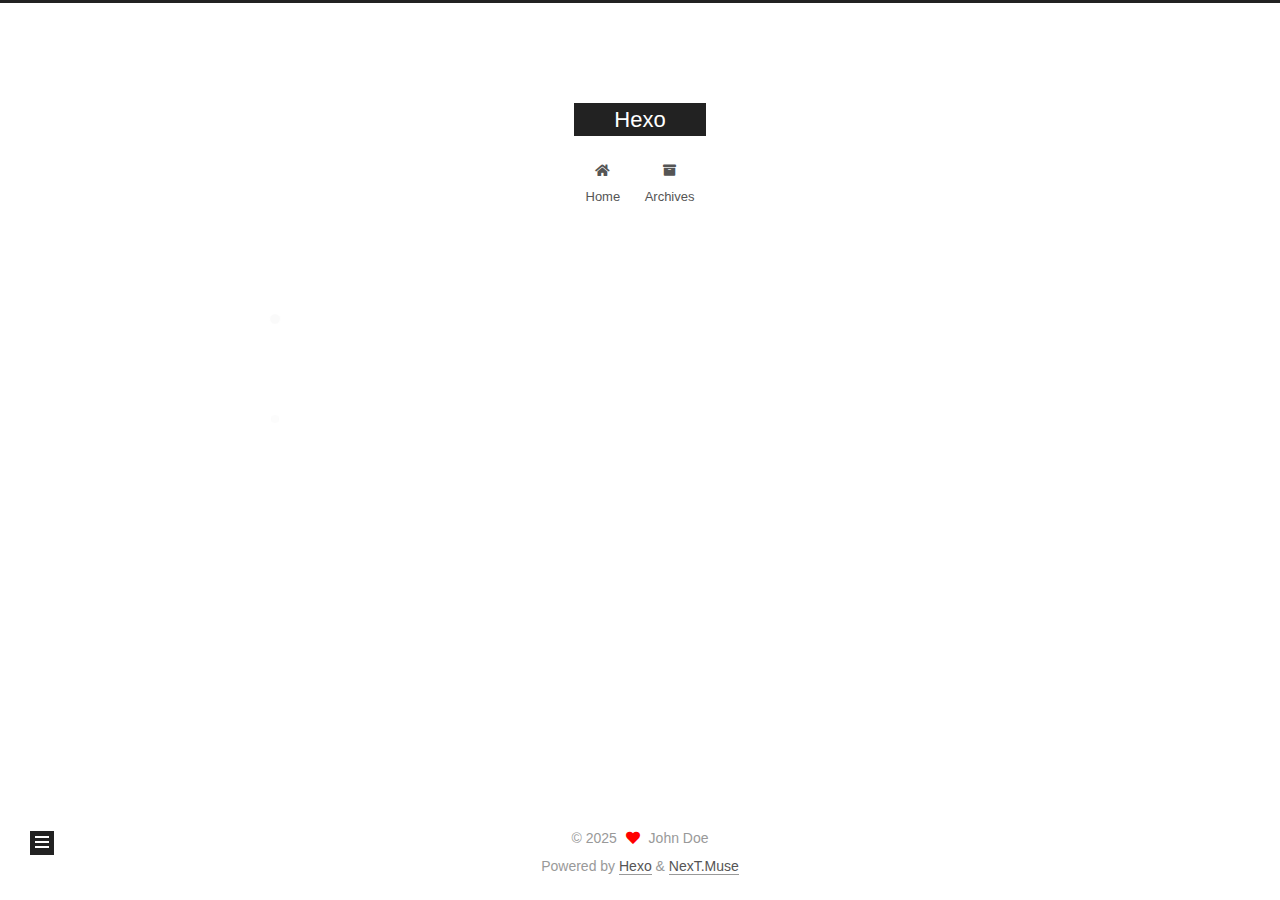
<file: tags/技术文档/index.html>
<!DOCTYPE html>
<html lang="en">
<head>
  <meta charset="UTF-8">
<meta name="viewport" content="width=device-width, initial-scale=1, maximum-scale=2">
<meta name="theme-color" content="#222">
<meta name="generator" content="Hexo 7.3.0">
  <link rel="apple-touch-icon" sizes="180x180" href="/images/apple-touch-icon-next.png">
  <link rel="icon" type="image/png" sizes="32x32" href="/images/favicon-32x32-next.png">
  <link rel="icon" type="image/png" sizes="16x16" href="/images/favicon-16x16-next.png">
  <link rel="mask-icon" href="/images/logo.svg" color="#222">

<link rel="stylesheet" href="/css/main.css">


<link rel="stylesheet" href="/lib/font-awesome/css/all.min.css">

<script id="hexo-configurations">
    var NexT = window.NexT || {};
    var CONFIG = {"hostname":"example.com","root":"/","scheme":"Muse","version":"7.8.0","exturl":false,"sidebar":{"position":"left","display":"post","padding":18,"offset":12,"onmobile":false},"copycode":{"enable":false,"show_result":false,"style":null},"back2top":{"enable":true,"sidebar":false,"scrollpercent":false},"bookmark":{"enable":false,"color":"#222","save":"auto"},"fancybox":false,"mediumzoom":false,"lazyload":false,"pangu":false,"comments":{"style":"tabs","active":null,"storage":true,"lazyload":false,"nav":null},"algolia":{"hits":{"per_page":10},"labels":{"input_placeholder":"Search for Posts","hits_empty":"We didn't find any results for the search: ${query}","hits_stats":"${hits} results found in ${time} ms"}},"localsearch":{"enable":false,"trigger":"auto","top_n_per_article":1,"unescape":false,"preload":false},"motion":{"enable":true,"async":false,"transition":{"post_block":"fadeIn","post_header":"slideDownIn","post_body":"slideDownIn","coll_header":"slideLeftIn","sidebar":"slideUpIn"}}};
  </script>

  <meta property="og:type" content="website">
<meta property="og:title" content="Hexo">
<meta property="og:url" content="http://example.com/tags/%E6%8A%80%E6%9C%AF%E6%96%87%E6%A1%A3/index.html">
<meta property="og:site_name" content="Hexo">
<meta property="og:locale" content="en_US">
<meta property="article:author" content="John Doe">
<meta name="twitter:card" content="summary">

<link rel="canonical" href="http://example.com/tags/%E6%8A%80%E6%9C%AF%E6%96%87%E6%A1%A3/">


<script id="page-configurations">
  // https://hexo.io/docs/variables.html
  CONFIG.page = {
    sidebar: "",
    isHome : false,
    isPost : false,
    lang   : 'en'
  };
</script>

  <title>Tag: 技术文档 | Hexo</title>
  






  <noscript>
  <style>
  .use-motion .brand,
  .use-motion .menu-item,
  .sidebar-inner,
  .use-motion .post-block,
  .use-motion .pagination,
  .use-motion .comments,
  .use-motion .post-header,
  .use-motion .post-body,
  .use-motion .collection-header { opacity: initial; }

  .use-motion .site-title,
  .use-motion .site-subtitle {
    opacity: initial;
    top: initial;
  }

  .use-motion .logo-line-before i { left: initial; }
  .use-motion .logo-line-after i { right: initial; }
  </style>
</noscript>

</head>

<body itemscope itemtype="http://schema.org/WebPage">
  <div class="container use-motion">
    <div class="headband"></div>

    <header class="header" itemscope itemtype="http://schema.org/WPHeader">
      <div class="header-inner"><div class="site-brand-container">
  <div class="site-nav-toggle">
    <div class="toggle" aria-label="Toggle navigation bar">
      <span class="toggle-line toggle-line-first"></span>
      <span class="toggle-line toggle-line-middle"></span>
      <span class="toggle-line toggle-line-last"></span>
    </div>
  </div>

  <div class="site-meta">

    <a href="/" class="brand" rel="start">
      <span class="logo-line-before"><i></i></span>
      <h1 class="site-title">Hexo</h1>
      <span class="logo-line-after"><i></i></span>
    </a>
  </div>

  <div class="site-nav-right">
    <div class="toggle popup-trigger">
    </div>
  </div>
</div>




<nav class="site-nav">
  <ul id="menu" class="main-menu menu">
        <li class="menu-item menu-item-home">

    <a href="/" rel="section"><i class="fa fa-home fa-fw"></i>Home</a>

  </li>
        <li class="menu-item menu-item-archives">

    <a href="/archives/" rel="section"><i class="fa fa-archive fa-fw"></i>Archives</a>

  </li>
  </ul>
</nav>




</div>
    </header>

    
  <div class="back-to-top">
    <i class="fa fa-arrow-up"></i>
    <span>0%</span>
  </div>


    <main class="main">
      <div class="main-inner">
        <div class="content-wrap">
          

          <div class="content tag">
            

  
  
  
  <div class="post-block">
    <div class="posts-collapse">
      <div class="collection-title">
        <h2 class="collection-header">技术文档
          <small>Tag</small>
        </h2>
      </div>

      
    <div class="collection-year">
      <span class="collection-header">2025</span>
    </div>

  <article itemscope itemtype="http://schema.org/Article">
    <header class="post-header">

      <div class="post-meta">
        <time itemprop="dateCreated"
              datetime="2025-01-15T23:49:40+08:00"
              content="2025-01-15">
          01-15
        </time>
      </div>

      <div class="post-title">
          <a class="post-title-link" href="/2025/01/15/%E7%AC%AC%E4%B8%80%E7%AF%87%E5%8D%9A%E5%AE%A2/" itemprop="url">
            <span itemprop="name">第一篇博客</span>
          </a>
      </div>

    </header>
  </article>

    </div>
  </div>
  
  
  

  



          </div>
          

<script>
  window.addEventListener('tabs:register', () => {
    let { activeClass } = CONFIG.comments;
    if (CONFIG.comments.storage) {
      activeClass = localStorage.getItem('comments_active') || activeClass;
    }
    if (activeClass) {
      let activeTab = document.querySelector(`a[href="#comment-${activeClass}"]`);
      if (activeTab) {
        activeTab.click();
      }
    }
  });
  if (CONFIG.comments.storage) {
    window.addEventListener('tabs:click', event => {
      if (!event.target.matches('.tabs-comment .tab-content .tab-pane')) return;
      let commentClass = event.target.classList[1];
      localStorage.setItem('comments_active', commentClass);
    });
  }
</script>

        </div>
          
  
  <div class="toggle sidebar-toggle">
    <span class="toggle-line toggle-line-first"></span>
    <span class="toggle-line toggle-line-middle"></span>
    <span class="toggle-line toggle-line-last"></span>
  </div>

  <aside class="sidebar">
    <div class="sidebar-inner">

      <ul class="sidebar-nav motion-element">
        <li class="sidebar-nav-toc">
          Table of Contents
        </li>
        <li class="sidebar-nav-overview">
          Overview
        </li>
      </ul>

      <!--noindex-->
      <div class="post-toc-wrap sidebar-panel">
      </div>
      <!--/noindex-->

      <div class="site-overview-wrap sidebar-panel">
        <div class="site-author motion-element" itemprop="author" itemscope itemtype="http://schema.org/Person">
  <p class="site-author-name" itemprop="name">John Doe</p>
  <div class="site-description" itemprop="description"></div>
</div>
<div class="site-state-wrap motion-element">
  <nav class="site-state">
      <div class="site-state-item site-state-posts">
          <a href="/archives/">
        
          <span class="site-state-item-count">2</span>
          <span class="site-state-item-name">posts</span>
        </a>
      </div>
      <div class="site-state-item site-state-categories">
        <span class="site-state-item-count">1</span>
        <span class="site-state-item-name">categories</span>
      </div>
      <div class="site-state-item site-state-tags">
        <span class="site-state-item-count">3</span>
        <span class="site-state-item-name">tags</span>
      </div>
  </nav>
</div>



      </div>

    </div>
  </aside>
  <div id="sidebar-dimmer"></div>


      </div>
    </main>

    <footer class="footer">
      <div class="footer-inner">
        

        

<div class="copyright">
  
  &copy; 
  <span itemprop="copyrightYear">2025</span>
  <span class="with-love">
    <i class="fa fa-heart"></i>
  </span>
  <span class="author" itemprop="copyrightHolder">John Doe</span>
</div>
  <div class="powered-by">Powered by <a href="https://hexo.io/" class="theme-link" rel="noopener" target="_blank">Hexo</a> & <a href="https://muse.theme-next.org/" class="theme-link" rel="noopener" target="_blank">NexT.Muse</a>
  </div>

        








      </div>
    </footer>
  </div>

  
  <script src="/lib/anime.min.js"></script>
  <script src="/lib/velocity/velocity.min.js"></script>
  <script src="/lib/velocity/velocity.ui.min.js"></script>

<script src="/js/utils.js"></script>

<script src="/js/motion.js"></script>


<script src="/js/schemes/muse.js"></script>


<script src="/js/next-boot.js"></script>




  















  

  

</body>
</html>
</file>
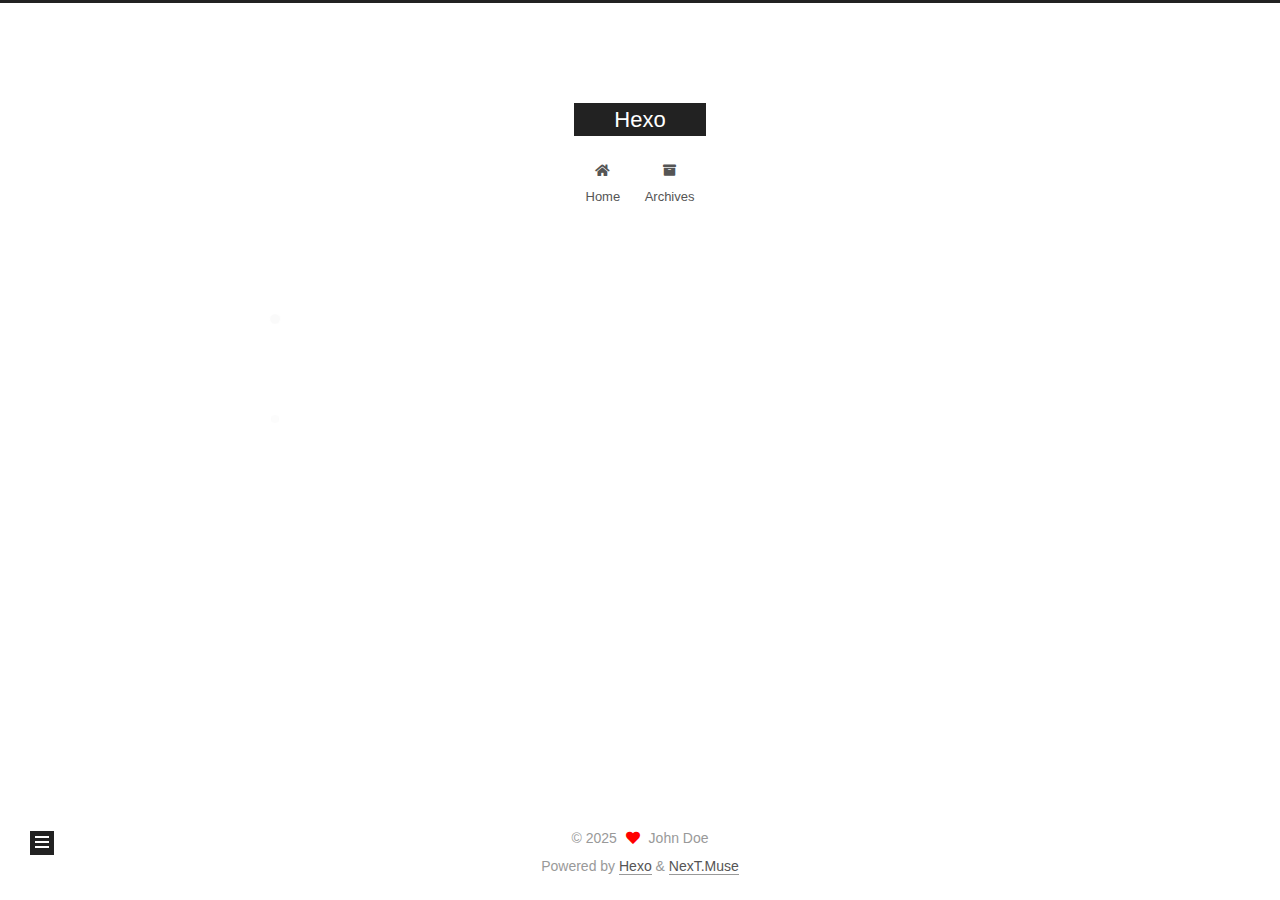
<file: tags/教程/index.html>
<!DOCTYPE html>
<html lang="en">
<head>
  <meta charset="UTF-8">
<meta name="viewport" content="width=device-width, initial-scale=1, maximum-scale=2">
<meta name="theme-color" content="#222">
<meta name="generator" content="Hexo 7.3.0">
  <link rel="apple-touch-icon" sizes="180x180" href="/images/apple-touch-icon-next.png">
  <link rel="icon" type="image/png" sizes="32x32" href="/images/favicon-32x32-next.png">
  <link rel="icon" type="image/png" sizes="16x16" href="/images/favicon-16x16-next.png">
  <link rel="mask-icon" href="/images/logo.svg" color="#222">

<link rel="stylesheet" href="/css/main.css">


<link rel="stylesheet" href="/lib/font-awesome/css/all.min.css">

<script id="hexo-configurations">
    var NexT = window.NexT || {};
    var CONFIG = {"hostname":"example.com","root":"/","scheme":"Muse","version":"7.8.0","exturl":false,"sidebar":{"position":"left","display":"post","padding":18,"offset":12,"onmobile":false},"copycode":{"enable":false,"show_result":false,"style":null},"back2top":{"enable":true,"sidebar":false,"scrollpercent":false},"bookmark":{"enable":false,"color":"#222","save":"auto"},"fancybox":false,"mediumzoom":false,"lazyload":false,"pangu":false,"comments":{"style":"tabs","active":null,"storage":true,"lazyload":false,"nav":null},"algolia":{"hits":{"per_page":10},"labels":{"input_placeholder":"Search for Posts","hits_empty":"We didn't find any results for the search: ${query}","hits_stats":"${hits} results found in ${time} ms"}},"localsearch":{"enable":false,"trigger":"auto","top_n_per_article":1,"unescape":false,"preload":false},"motion":{"enable":true,"async":false,"transition":{"post_block":"fadeIn","post_header":"slideDownIn","post_body":"slideDownIn","coll_header":"slideLeftIn","sidebar":"slideUpIn"}}};
  </script>

  <meta property="og:type" content="website">
<meta property="og:title" content="Hexo">
<meta property="og:url" content="http://example.com/tags/%E6%95%99%E7%A8%8B/index.html">
<meta property="og:site_name" content="Hexo">
<meta property="og:locale" content="en_US">
<meta property="article:author" content="John Doe">
<meta name="twitter:card" content="summary">

<link rel="canonical" href="http://example.com/tags/%E6%95%99%E7%A8%8B/">


<script id="page-configurations">
  // https://hexo.io/docs/variables.html
  CONFIG.page = {
    sidebar: "",
    isHome : false,
    isPost : false,
    lang   : 'en'
  };
</script>

  <title>Tag: 教程 | Hexo</title>
  






  <noscript>
  <style>
  .use-motion .brand,
  .use-motion .menu-item,
  .sidebar-inner,
  .use-motion .post-block,
  .use-motion .pagination,
  .use-motion .comments,
  .use-motion .post-header,
  .use-motion .post-body,
  .use-motion .collection-header { opacity: initial; }

  .use-motion .site-title,
  .use-motion .site-subtitle {
    opacity: initial;
    top: initial;
  }

  .use-motion .logo-line-before i { left: initial; }
  .use-motion .logo-line-after i { right: initial; }
  </style>
</noscript>

</head>

<body itemscope itemtype="http://schema.org/WebPage">
  <div class="container use-motion">
    <div class="headband"></div>

    <header class="header" itemscope itemtype="http://schema.org/WPHeader">
      <div class="header-inner"><div class="site-brand-container">
  <div class="site-nav-toggle">
    <div class="toggle" aria-label="Toggle navigation bar">
      <span class="toggle-line toggle-line-first"></span>
      <span class="toggle-line toggle-line-middle"></span>
      <span class="toggle-line toggle-line-last"></span>
    </div>
  </div>

  <div class="site-meta">

    <a href="/" class="brand" rel="start">
      <span class="logo-line-before"><i></i></span>
      <h1 class="site-title">Hexo</h1>
      <span class="logo-line-after"><i></i></span>
    </a>
  </div>

  <div class="site-nav-right">
    <div class="toggle popup-trigger">
    </div>
  </div>
</div>




<nav class="site-nav">
  <ul id="menu" class="main-menu menu">
        <li class="menu-item menu-item-home">

    <a href="/" rel="section"><i class="fa fa-home fa-fw"></i>Home</a>

  </li>
        <li class="menu-item menu-item-archives">

    <a href="/archives/" rel="section"><i class="fa fa-archive fa-fw"></i>Archives</a>

  </li>
  </ul>
</nav>




</div>
    </header>

    
  <div class="back-to-top">
    <i class="fa fa-arrow-up"></i>
    <span>0%</span>
  </div>


    <main class="main">
      <div class="main-inner">
        <div class="content-wrap">
          

          <div class="content tag">
            

  
  
  
  <div class="post-block">
    <div class="posts-collapse">
      <div class="collection-title">
        <h2 class="collection-header">教程
          <small>Tag</small>
        </h2>
      </div>

      
    <div class="collection-year">
      <span class="collection-header">2025</span>
    </div>

  <article itemscope itemtype="http://schema.org/Article">
    <header class="post-header">

      <div class="post-meta">
        <time itemprop="dateCreated"
              datetime="2025-01-15T23:49:40+08:00"
              content="2025-01-15">
          01-15
        </time>
      </div>

      <div class="post-title">
          <a class="post-title-link" href="/2025/01/15/%E7%AC%AC%E4%B8%80%E7%AF%87%E5%8D%9A%E5%AE%A2/" itemprop="url">
            <span itemprop="name">第一篇博客</span>
          </a>
      </div>

    </header>
  </article>

    </div>
  </div>
  
  
  

  



          </div>
          

<script>
  window.addEventListener('tabs:register', () => {
    let { activeClass } = CONFIG.comments;
    if (CONFIG.comments.storage) {
      activeClass = localStorage.getItem('comments_active') || activeClass;
    }
    if (activeClass) {
      let activeTab = document.querySelector(`a[href="#comment-${activeClass}"]`);
      if (activeTab) {
        activeTab.click();
      }
    }
  });
  if (CONFIG.comments.storage) {
    window.addEventListener('tabs:click', event => {
      if (!event.target.matches('.tabs-comment .tab-content .tab-pane')) return;
      let commentClass = event.target.classList[1];
      localStorage.setItem('comments_active', commentClass);
    });
  }
</script>

        </div>
          
  
  <div class="toggle sidebar-toggle">
    <span class="toggle-line toggle-line-first"></span>
    <span class="toggle-line toggle-line-middle"></span>
    <span class="toggle-line toggle-line-last"></span>
  </div>

  <aside class="sidebar">
    <div class="sidebar-inner">

      <ul class="sidebar-nav motion-element">
        <li class="sidebar-nav-toc">
          Table of Contents
        </li>
        <li class="sidebar-nav-overview">
          Overview
        </li>
      </ul>

      <!--noindex-->
      <div class="post-toc-wrap sidebar-panel">
      </div>
      <!--/noindex-->

      <div class="site-overview-wrap sidebar-panel">
        <div class="site-author motion-element" itemprop="author" itemscope itemtype="http://schema.org/Person">
  <p class="site-author-name" itemprop="name">John Doe</p>
  <div class="site-description" itemprop="description"></div>
</div>
<div class="site-state-wrap motion-element">
  <nav class="site-state">
      <div class="site-state-item site-state-posts">
          <a href="/archives/">
        
          <span class="site-state-item-count">2</span>
          <span class="site-state-item-name">posts</span>
        </a>
      </div>
      <div class="site-state-item site-state-categories">
        <span class="site-state-item-count">1</span>
        <span class="site-state-item-name">categories</span>
      </div>
      <div class="site-state-item site-state-tags">
        <span class="site-state-item-count">3</span>
        <span class="site-state-item-name">tags</span>
      </div>
  </nav>
</div>



      </div>

    </div>
  </aside>
  <div id="sidebar-dimmer"></div>


      </div>
    </main>

    <footer class="footer">
      <div class="footer-inner">
        

        

<div class="copyright">
  
  &copy; 
  <span itemprop="copyrightYear">2025</span>
  <span class="with-love">
    <i class="fa fa-heart"></i>
  </span>
  <span class="author" itemprop="copyrightHolder">John Doe</span>
</div>
  <div class="powered-by">Powered by <a href="https://hexo.io/" class="theme-link" rel="noopener" target="_blank">Hexo</a> & <a href="https://muse.theme-next.org/" class="theme-link" rel="noopener" target="_blank">NexT.Muse</a>
  </div>

        








      </div>
    </footer>
  </div>

  
  <script src="/lib/anime.min.js"></script>
  <script src="/lib/velocity/velocity.min.js"></script>
  <script src="/lib/velocity/velocity.ui.min.js"></script>

<script src="/js/utils.js"></script>

<script src="/js/motion.js"></script>


<script src="/js/schemes/muse.js"></script>


<script src="/js/next-boot.js"></script>




  















  

  

</body>
</html>
</file>
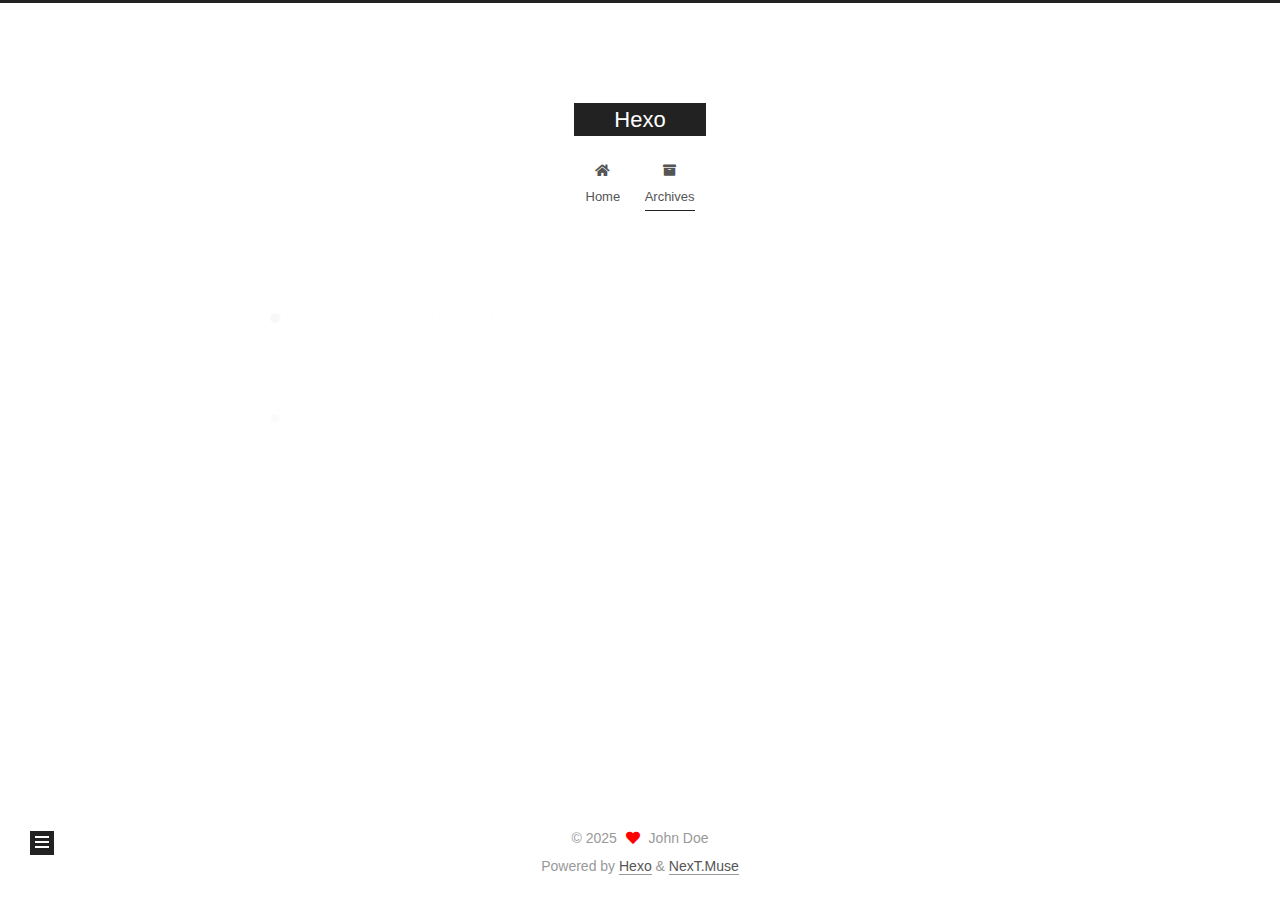
<file: archives/2025/01/index.html>
<!DOCTYPE html>
<html lang="en">
<head>
  <meta charset="UTF-8">
<meta name="viewport" content="width=device-width, initial-scale=1, maximum-scale=2">
<meta name="theme-color" content="#222">
<meta name="generator" content="Hexo 7.3.0">
  <link rel="apple-touch-icon" sizes="180x180" href="/images/apple-touch-icon-next.png">
  <link rel="icon" type="image/png" sizes="32x32" href="/images/favicon-32x32-next.png">
  <link rel="icon" type="image/png" sizes="16x16" href="/images/favicon-16x16-next.png">
  <link rel="mask-icon" href="/images/logo.svg" color="#222">

<link rel="stylesheet" href="/css/main.css">


<link rel="stylesheet" href="/lib/font-awesome/css/all.min.css">

<script id="hexo-configurations">
    var NexT = window.NexT || {};
    var CONFIG = {"hostname":"example.com","root":"/","scheme":"Muse","version":"7.8.0","exturl":false,"sidebar":{"position":"left","display":"post","padding":18,"offset":12,"onmobile":false},"copycode":{"enable":false,"show_result":false,"style":null},"back2top":{"enable":true,"sidebar":false,"scrollpercent":false},"bookmark":{"enable":false,"color":"#222","save":"auto"},"fancybox":false,"mediumzoom":false,"lazyload":false,"pangu":false,"comments":{"style":"tabs","active":null,"storage":true,"lazyload":false,"nav":null},"algolia":{"hits":{"per_page":10},"labels":{"input_placeholder":"Search for Posts","hits_empty":"We didn't find any results for the search: ${query}","hits_stats":"${hits} results found in ${time} ms"}},"localsearch":{"enable":false,"trigger":"auto","top_n_per_article":1,"unescape":false,"preload":false},"motion":{"enable":true,"async":false,"transition":{"post_block":"fadeIn","post_header":"slideDownIn","post_body":"slideDownIn","coll_header":"slideLeftIn","sidebar":"slideUpIn"}}};
  </script>

  <meta property="og:type" content="website">
<meta property="og:title" content="Hexo">
<meta property="og:url" content="http://example.com/archives/2025/01/index.html">
<meta property="og:site_name" content="Hexo">
<meta property="og:locale" content="en_US">
<meta property="article:author" content="John Doe">
<meta name="twitter:card" content="summary">

<link rel="canonical" href="http://example.com/archives/2025/01/">


<script id="page-configurations">
  // https://hexo.io/docs/variables.html
  CONFIG.page = {
    sidebar: "",
    isHome : false,
    isPost : false,
    lang   : 'en'
  };
</script>

  <title>Archive | Hexo</title>
  






  <noscript>
  <style>
  .use-motion .brand,
  .use-motion .menu-item,
  .sidebar-inner,
  .use-motion .post-block,
  .use-motion .pagination,
  .use-motion .comments,
  .use-motion .post-header,
  .use-motion .post-body,
  .use-motion .collection-header { opacity: initial; }

  .use-motion .site-title,
  .use-motion .site-subtitle {
    opacity: initial;
    top: initial;
  }

  .use-motion .logo-line-before i { left: initial; }
  .use-motion .logo-line-after i { right: initial; }
  </style>
</noscript>

</head>

<body itemscope itemtype="http://schema.org/WebPage">
  <div class="container use-motion">
    <div class="headband"></div>

    <header class="header" itemscope itemtype="http://schema.org/WPHeader">
      <div class="header-inner"><div class="site-brand-container">
  <div class="site-nav-toggle">
    <div class="toggle" aria-label="Toggle navigation bar">
      <span class="toggle-line toggle-line-first"></span>
      <span class="toggle-line toggle-line-middle"></span>
      <span class="toggle-line toggle-line-last"></span>
    </div>
  </div>

  <div class="site-meta">

    <a href="/" class="brand" rel="start">
      <span class="logo-line-before"><i></i></span>
      <h1 class="site-title">Hexo</h1>
      <span class="logo-line-after"><i></i></span>
    </a>
  </div>

  <div class="site-nav-right">
    <div class="toggle popup-trigger">
    </div>
  </div>
</div>




<nav class="site-nav">
  <ul id="menu" class="main-menu menu">
        <li class="menu-item menu-item-home">

    <a href="/" rel="section"><i class="fa fa-home fa-fw"></i>Home</a>

  </li>
        <li class="menu-item menu-item-archives">

    <a href="/archives/" rel="section"><i class="fa fa-archive fa-fw"></i>Archives</a>

  </li>
  </ul>
</nav>




</div>
    </header>

    
  <div class="back-to-top">
    <i class="fa fa-arrow-up"></i>
    <span>0%</span>
  </div>


    <main class="main">
      <div class="main-inner">
        <div class="content-wrap">
          

          <div class="content archive">
            

  
  
  
  <div class="post-block">
    <div class="posts-collapse">
      <div class="collection-title">
        <span class="collection-header">Um..! 1 post. Keep on posting.</span>
      </div>

      
    <div class="collection-year">
      <span class="collection-header">2025</span>
    </div>

  <article itemscope itemtype="http://schema.org/Article">
    <header class="post-header">

      <div class="post-meta">
        <time itemprop="dateCreated"
              datetime="2025-01-15T22:47:19+08:00"
              content="2025-01-15">
          01-15
        </time>
      </div>

      <div class="post-title">
          <a class="post-title-link" href="/2025/01/15/hello-world/" itemprop="url">
            <span itemprop="name">Hello World</span>
          </a>
      </div>

    </header>
  </article>


    </div>
  </div>
  
  
  

  



          </div>
          

<script>
  window.addEventListener('tabs:register', () => {
    let { activeClass } = CONFIG.comments;
    if (CONFIG.comments.storage) {
      activeClass = localStorage.getItem('comments_active') || activeClass;
    }
    if (activeClass) {
      let activeTab = document.querySelector(`a[href="#comment-${activeClass}"]`);
      if (activeTab) {
        activeTab.click();
      }
    }
  });
  if (CONFIG.comments.storage) {
    window.addEventListener('tabs:click', event => {
      if (!event.target.matches('.tabs-comment .tab-content .tab-pane')) return;
      let commentClass = event.target.classList[1];
      localStorage.setItem('comments_active', commentClass);
    });
  }
</script>

        </div>
          
  
  <div class="toggle sidebar-toggle">
    <span class="toggle-line toggle-line-first"></span>
    <span class="toggle-line toggle-line-middle"></span>
    <span class="toggle-line toggle-line-last"></span>
  </div>

  <aside class="sidebar">
    <div class="sidebar-inner">

      <ul class="sidebar-nav motion-element">
        <li class="sidebar-nav-toc">
          Table of Contents
        </li>
        <li class="sidebar-nav-overview">
          Overview
        </li>
      </ul>

      <!--noindex-->
      <div class="post-toc-wrap sidebar-panel">
      </div>
      <!--/noindex-->

      <div class="site-overview-wrap sidebar-panel">
        <div class="site-author motion-element" itemprop="author" itemscope itemtype="http://schema.org/Person">
  <p class="site-author-name" itemprop="name">John Doe</p>
  <div class="site-description" itemprop="description"></div>
</div>
<div class="site-state-wrap motion-element">
  <nav class="site-state">
      <div class="site-state-item site-state-posts">
          <a href="/archives/">
        
          <span class="site-state-item-count">1</span>
          <span class="site-state-item-name">posts</span>
        </a>
      </div>
  </nav>
</div>



      </div>

    </div>
  </aside>
  <div id="sidebar-dimmer"></div>


      </div>
    </main>

    <footer class="footer">
      <div class="footer-inner">
        

        

<div class="copyright">
  
  &copy; 
  <span itemprop="copyrightYear">2025</span>
  <span class="with-love">
    <i class="fa fa-heart"></i>
  </span>
  <span class="author" itemprop="copyrightHolder">John Doe</span>
</div>
  <div class="powered-by">Powered by <a href="https://hexo.io/" class="theme-link" rel="noopener" target="_blank">Hexo</a> & <a href="https://muse.theme-next.org/" class="theme-link" rel="noopener" target="_blank">NexT.Muse</a>
  </div>

        








      </div>
    </footer>
  </div>

  
  <script src="/lib/anime.min.js"></script>
  <script src="/lib/velocity/velocity.min.js"></script>
  <script src="/lib/velocity/velocity.ui.min.js"></script>

<script src="/js/utils.js"></script>

<script src="/js/motion.js"></script>


<script src="/js/schemes/muse.js"></script>


<script src="/js/next-boot.js"></script>




  















  

  

</body>
</html>
</file>
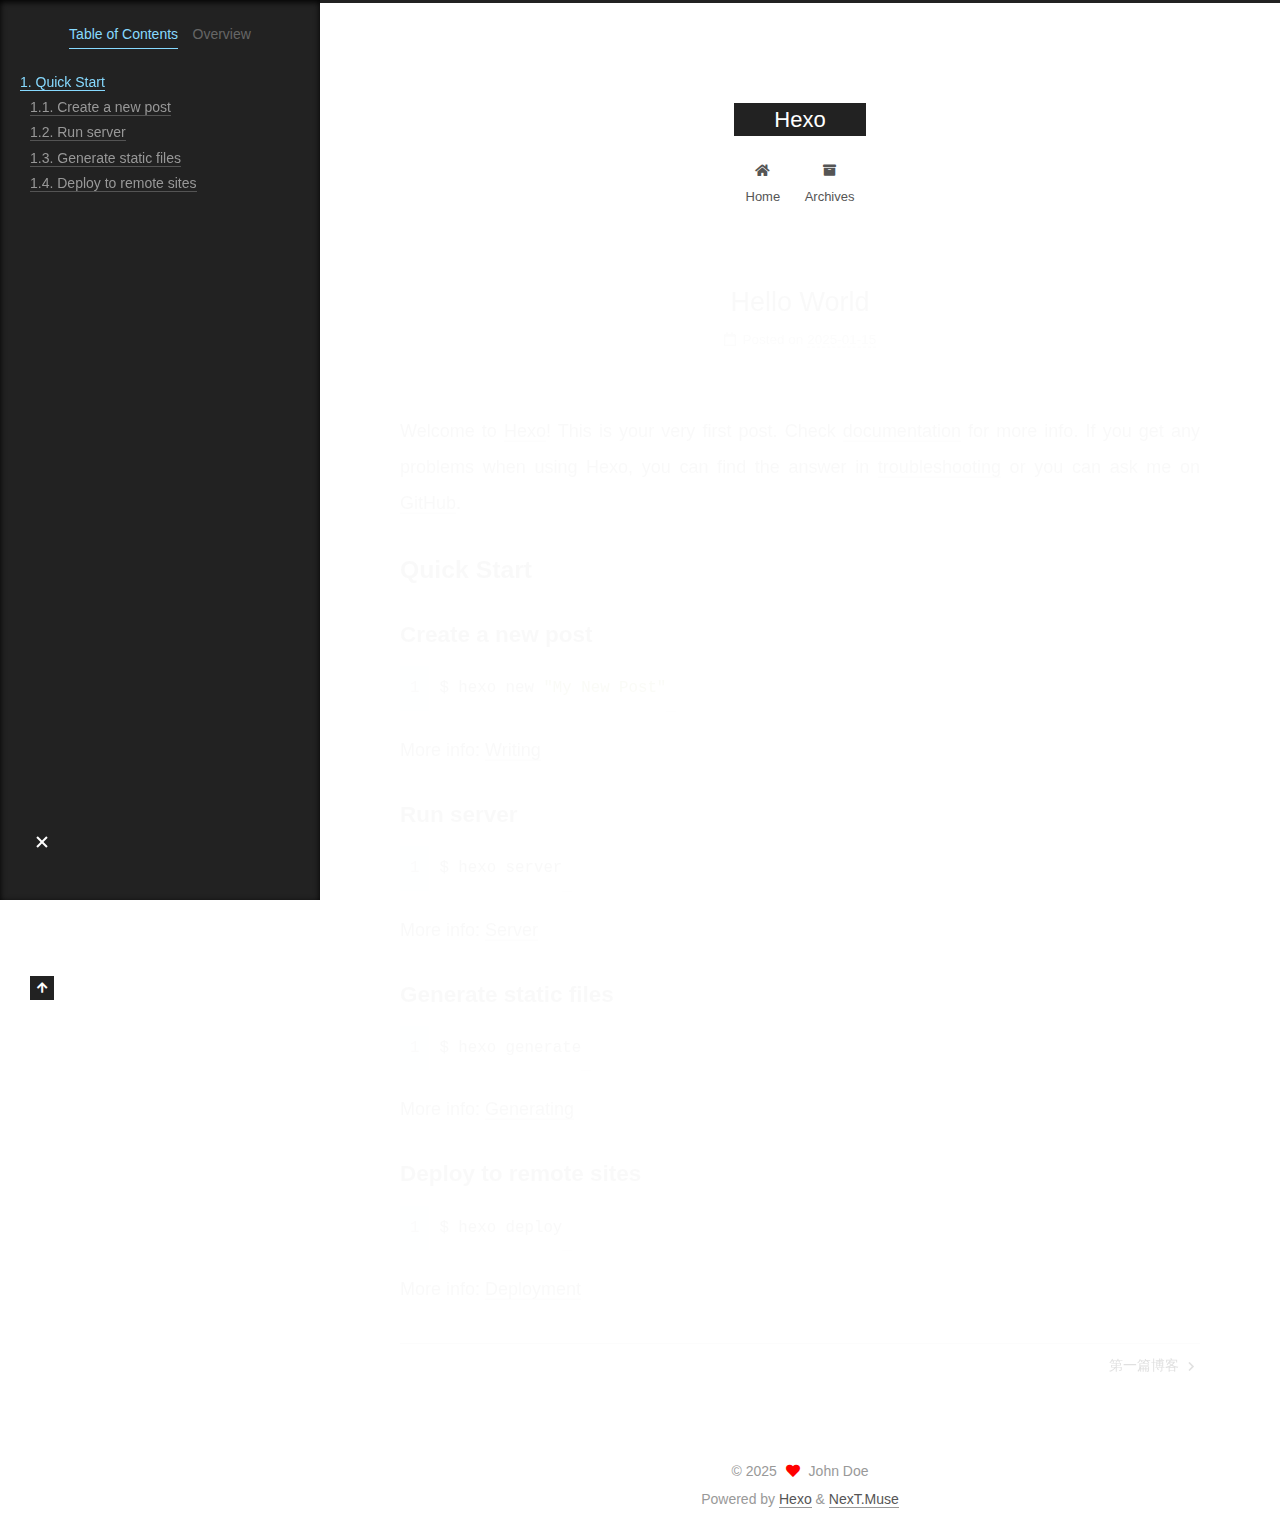
<file: 2025/01/15/hello-world/index.html>
<!DOCTYPE html>
<html lang="en">
<head>
  <meta charset="UTF-8">
<meta name="viewport" content="width=device-width, initial-scale=1, maximum-scale=2">
<meta name="theme-color" content="#222">
<meta name="generator" content="Hexo 7.3.0">
  <link rel="apple-touch-icon" sizes="180x180" href="/images/apple-touch-icon-next.png">
  <link rel="icon" type="image/png" sizes="32x32" href="/images/favicon-32x32-next.png">
  <link rel="icon" type="image/png" sizes="16x16" href="/images/favicon-16x16-next.png">
  <link rel="mask-icon" href="/images/logo.svg" color="#222">

<link rel="stylesheet" href="/css/main.css">


<link rel="stylesheet" href="/lib/font-awesome/css/all.min.css">

<script id="hexo-configurations">
    var NexT = window.NexT || {};
    var CONFIG = {"hostname":"example.com","root":"/","scheme":"Muse","version":"7.8.0","exturl":false,"sidebar":{"position":"left","display":"post","padding":18,"offset":12,"onmobile":false},"copycode":{"enable":false,"show_result":false,"style":null},"back2top":{"enable":true,"sidebar":false,"scrollpercent":false},"bookmark":{"enable":false,"color":"#222","save":"auto"},"fancybox":false,"mediumzoom":false,"lazyload":false,"pangu":false,"comments":{"style":"tabs","active":null,"storage":true,"lazyload":false,"nav":null},"algolia":{"hits":{"per_page":10},"labels":{"input_placeholder":"Search for Posts","hits_empty":"We didn't find any results for the search: ${query}","hits_stats":"${hits} results found in ${time} ms"}},"localsearch":{"enable":false,"trigger":"auto","top_n_per_article":1,"unescape":false,"preload":false},"motion":{"enable":true,"async":false,"transition":{"post_block":"fadeIn","post_header":"slideDownIn","post_body":"slideDownIn","coll_header":"slideLeftIn","sidebar":"slideUpIn"}}};
  </script>

  <meta name="description" content="Welcome to Hexo! This is your very first post. Check documentation for more info. If you get any problems when using Hexo, you can find the answer in troubleshooting or you can ask me on GitHub. Quick">
<meta property="og:type" content="article">
<meta property="og:title" content="Hello World">
<meta property="og:url" content="http://example.com/2025/01/15/hello-world/index.html">
<meta property="og:site_name" content="Hexo">
<meta property="og:description" content="Welcome to Hexo! This is your very first post. Check documentation for more info. If you get any problems when using Hexo, you can find the answer in troubleshooting or you can ask me on GitHub. Quick">
<meta property="og:locale" content="en_US">
<meta property="article:published_time" content="2025-01-15T14:47:19.104Z">
<meta property="article:modified_time" content="2025-01-15T14:47:19.104Z">
<meta property="article:author" content="John Doe">
<meta name="twitter:card" content="summary">

<link rel="canonical" href="http://example.com/2025/01/15/hello-world/">


<script id="page-configurations">
  // https://hexo.io/docs/variables.html
  CONFIG.page = {
    sidebar: "",
    isHome : false,
    isPost : true,
    lang   : 'en'
  };
</script>

  <title>Hello World | Hexo</title>
  






  <noscript>
  <style>
  .use-motion .brand,
  .use-motion .menu-item,
  .sidebar-inner,
  .use-motion .post-block,
  .use-motion .pagination,
  .use-motion .comments,
  .use-motion .post-header,
  .use-motion .post-body,
  .use-motion .collection-header { opacity: initial; }

  .use-motion .site-title,
  .use-motion .site-subtitle {
    opacity: initial;
    top: initial;
  }

  .use-motion .logo-line-before i { left: initial; }
  .use-motion .logo-line-after i { right: initial; }
  </style>
</noscript>

</head>

<body itemscope itemtype="http://schema.org/WebPage">
  <div class="container use-motion">
    <div class="headband"></div>

    <header class="header" itemscope itemtype="http://schema.org/WPHeader">
      <div class="header-inner"><div class="site-brand-container">
  <div class="site-nav-toggle">
    <div class="toggle" aria-label="Toggle navigation bar">
      <span class="toggle-line toggle-line-first"></span>
      <span class="toggle-line toggle-line-middle"></span>
      <span class="toggle-line toggle-line-last"></span>
    </div>
  </div>

  <div class="site-meta">

    <a href="/" class="brand" rel="start">
      <span class="logo-line-before"><i></i></span>
      <h1 class="site-title">Hexo</h1>
      <span class="logo-line-after"><i></i></span>
    </a>
  </div>

  <div class="site-nav-right">
    <div class="toggle popup-trigger">
    </div>
  </div>
</div>




<nav class="site-nav">
  <ul id="menu" class="main-menu menu">
        <li class="menu-item menu-item-home">

    <a href="/" rel="section"><i class="fa fa-home fa-fw"></i>Home</a>

  </li>
        <li class="menu-item menu-item-archives">

    <a href="/archives/" rel="section"><i class="fa fa-archive fa-fw"></i>Archives</a>

  </li>
  </ul>
</nav>




</div>
    </header>

    
  <div class="back-to-top">
    <i class="fa fa-arrow-up"></i>
    <span>0%</span>
  </div>


    <main class="main">
      <div class="main-inner">
        <div class="content-wrap">
          

          <div class="content post posts-expand">
            

    
  
  
  <article itemscope itemtype="http://schema.org/Article" class="post-block" lang="en">
    <link itemprop="mainEntityOfPage" href="http://example.com/2025/01/15/hello-world/">

    <span hidden itemprop="author" itemscope itemtype="http://schema.org/Person">
      <meta itemprop="image" content="/images/avatar.gif">
      <meta itemprop="name" content="John Doe">
      <meta itemprop="description" content="">
    </span>

    <span hidden itemprop="publisher" itemscope itemtype="http://schema.org/Organization">
      <meta itemprop="name" content="Hexo">
    </span>
      <header class="post-header">
        <h1 class="post-title" itemprop="name headline">
          Hello World
        </h1>

        <div class="post-meta">
            <span class="post-meta-item">
              <span class="post-meta-item-icon">
                <i class="far fa-calendar"></i>
              </span>
              <span class="post-meta-item-text">Posted on</span>

              <time title="Created: 2025-01-15 22:47:19" itemprop="dateCreated datePublished" datetime="2025-01-15T22:47:19+08:00">2025-01-15</time>
            </span>

          

        </div>
      </header>

    
    
    
    <div class="post-body" itemprop="articleBody">

      
        <p>Welcome to <a target="_blank" rel="noopener" href="https://hexo.io/">Hexo</a>! This is your very first post. Check <a target="_blank" rel="noopener" href="https://hexo.io/docs/">documentation</a> for more info. If you get any problems when using Hexo, you can find the answer in <a target="_blank" rel="noopener" href="https://hexo.io/docs/troubleshooting.html">troubleshooting</a> or you can ask me on <a target="_blank" rel="noopener" href="https://github.com/hexojs/hexo/issues">GitHub</a>.</p>
<h2 id="Quick-Start"><a href="#Quick-Start" class="headerlink" title="Quick Start"></a>Quick Start</h2><h3 id="Create-a-new-post"><a href="#Create-a-new-post" class="headerlink" title="Create a new post"></a>Create a new post</h3><figure class="highlight bash"><table><tr><td class="gutter"><pre><span class="line">1</span><br></pre></td><td class="code"><pre><span class="line">$ hexo new <span class="string">&quot;My New Post&quot;</span></span><br></pre></td></tr></table></figure>

<p>More info: <a target="_blank" rel="noopener" href="https://hexo.io/docs/writing.html">Writing</a></p>
<h3 id="Run-server"><a href="#Run-server" class="headerlink" title="Run server"></a>Run server</h3><figure class="highlight bash"><table><tr><td class="gutter"><pre><span class="line">1</span><br></pre></td><td class="code"><pre><span class="line">$ hexo server</span><br></pre></td></tr></table></figure>

<p>More info: <a target="_blank" rel="noopener" href="https://hexo.io/docs/server.html">Server</a></p>
<h3 id="Generate-static-files"><a href="#Generate-static-files" class="headerlink" title="Generate static files"></a>Generate static files</h3><figure class="highlight bash"><table><tr><td class="gutter"><pre><span class="line">1</span><br></pre></td><td class="code"><pre><span class="line">$ hexo generate</span><br></pre></td></tr></table></figure>

<p>More info: <a target="_blank" rel="noopener" href="https://hexo.io/docs/generating.html">Generating</a></p>
<h3 id="Deploy-to-remote-sites"><a href="#Deploy-to-remote-sites" class="headerlink" title="Deploy to remote sites"></a>Deploy to remote sites</h3><figure class="highlight bash"><table><tr><td class="gutter"><pre><span class="line">1</span><br></pre></td><td class="code"><pre><span class="line">$ hexo deploy</span><br></pre></td></tr></table></figure>

<p>More info: <a target="_blank" rel="noopener" href="https://hexo.io/docs/one-command-deployment.html">Deployment</a></p>

    </div>

    
    
    

      <footer class="post-footer">

        


        
    <div class="post-nav">
      <div class="post-nav-item"></div>
      <div class="post-nav-item">
    <a href="/2025/01/15/%E7%AC%AC%E4%B8%80%E7%AF%87%E5%8D%9A%E5%AE%A2/" rel="next" title="第一篇博客">
      第一篇博客 <i class="fa fa-chevron-right"></i>
    </a></div>
    </div>
      </footer>
    
  </article>
  
  
  



          </div>
          

<script>
  window.addEventListener('tabs:register', () => {
    let { activeClass } = CONFIG.comments;
    if (CONFIG.comments.storage) {
      activeClass = localStorage.getItem('comments_active') || activeClass;
    }
    if (activeClass) {
      let activeTab = document.querySelector(`a[href="#comment-${activeClass}"]`);
      if (activeTab) {
        activeTab.click();
      }
    }
  });
  if (CONFIG.comments.storage) {
    window.addEventListener('tabs:click', event => {
      if (!event.target.matches('.tabs-comment .tab-content .tab-pane')) return;
      let commentClass = event.target.classList[1];
      localStorage.setItem('comments_active', commentClass);
    });
  }
</script>

        </div>
          
  
  <div class="toggle sidebar-toggle">
    <span class="toggle-line toggle-line-first"></span>
    <span class="toggle-line toggle-line-middle"></span>
    <span class="toggle-line toggle-line-last"></span>
  </div>

  <aside class="sidebar">
    <div class="sidebar-inner">

      <ul class="sidebar-nav motion-element">
        <li class="sidebar-nav-toc">
          Table of Contents
        </li>
        <li class="sidebar-nav-overview">
          Overview
        </li>
      </ul>

      <!--noindex-->
      <div class="post-toc-wrap sidebar-panel">
          <div class="post-toc motion-element"><ol class="nav"><li class="nav-item nav-level-2"><a class="nav-link" href="#Quick-Start"><span class="nav-number">1.</span> <span class="nav-text">Quick Start</span></a><ol class="nav-child"><li class="nav-item nav-level-3"><a class="nav-link" href="#Create-a-new-post"><span class="nav-number">1.1.</span> <span class="nav-text">Create a new post</span></a></li><li class="nav-item nav-level-3"><a class="nav-link" href="#Run-server"><span class="nav-number">1.2.</span> <span class="nav-text">Run server</span></a></li><li class="nav-item nav-level-3"><a class="nav-link" href="#Generate-static-files"><span class="nav-number">1.3.</span> <span class="nav-text">Generate static files</span></a></li><li class="nav-item nav-level-3"><a class="nav-link" href="#Deploy-to-remote-sites"><span class="nav-number">1.4.</span> <span class="nav-text">Deploy to remote sites</span></a></li></ol></li></ol></div>
      </div>
      <!--/noindex-->

      <div class="site-overview-wrap sidebar-panel">
        <div class="site-author motion-element" itemprop="author" itemscope itemtype="http://schema.org/Person">
  <p class="site-author-name" itemprop="name">John Doe</p>
  <div class="site-description" itemprop="description"></div>
</div>
<div class="site-state-wrap motion-element">
  <nav class="site-state">
      <div class="site-state-item site-state-posts">
          <a href="/archives/">
        
          <span class="site-state-item-count">2</span>
          <span class="site-state-item-name">posts</span>
        </a>
      </div>
      <div class="site-state-item site-state-categories">
        <span class="site-state-item-count">1</span>
        <span class="site-state-item-name">categories</span>
      </div>
      <div class="site-state-item site-state-tags">
        <span class="site-state-item-count">3</span>
        <span class="site-state-item-name">tags</span>
      </div>
  </nav>
</div>



      </div>

    </div>
  </aside>
  <div id="sidebar-dimmer"></div>


      </div>
    </main>

    <footer class="footer">
      <div class="footer-inner">
        

        

<div class="copyright">
  
  &copy; 
  <span itemprop="copyrightYear">2025</span>
  <span class="with-love">
    <i class="fa fa-heart"></i>
  </span>
  <span class="author" itemprop="copyrightHolder">John Doe</span>
</div>
  <div class="powered-by">Powered by <a href="https://hexo.io/" class="theme-link" rel="noopener" target="_blank">Hexo</a> & <a href="https://muse.theme-next.org/" class="theme-link" rel="noopener" target="_blank">NexT.Muse</a>
  </div>

        








      </div>
    </footer>
  </div>

  
  <script src="/lib/anime.min.js"></script>
  <script src="/lib/velocity/velocity.min.js"></script>
  <script src="/lib/velocity/velocity.ui.min.js"></script>

<script src="/js/utils.js"></script>

<script src="/js/motion.js"></script>


<script src="/js/schemes/muse.js"></script>


<script src="/js/next-boot.js"></script>




  















  

  

</body>
</html>
</file>
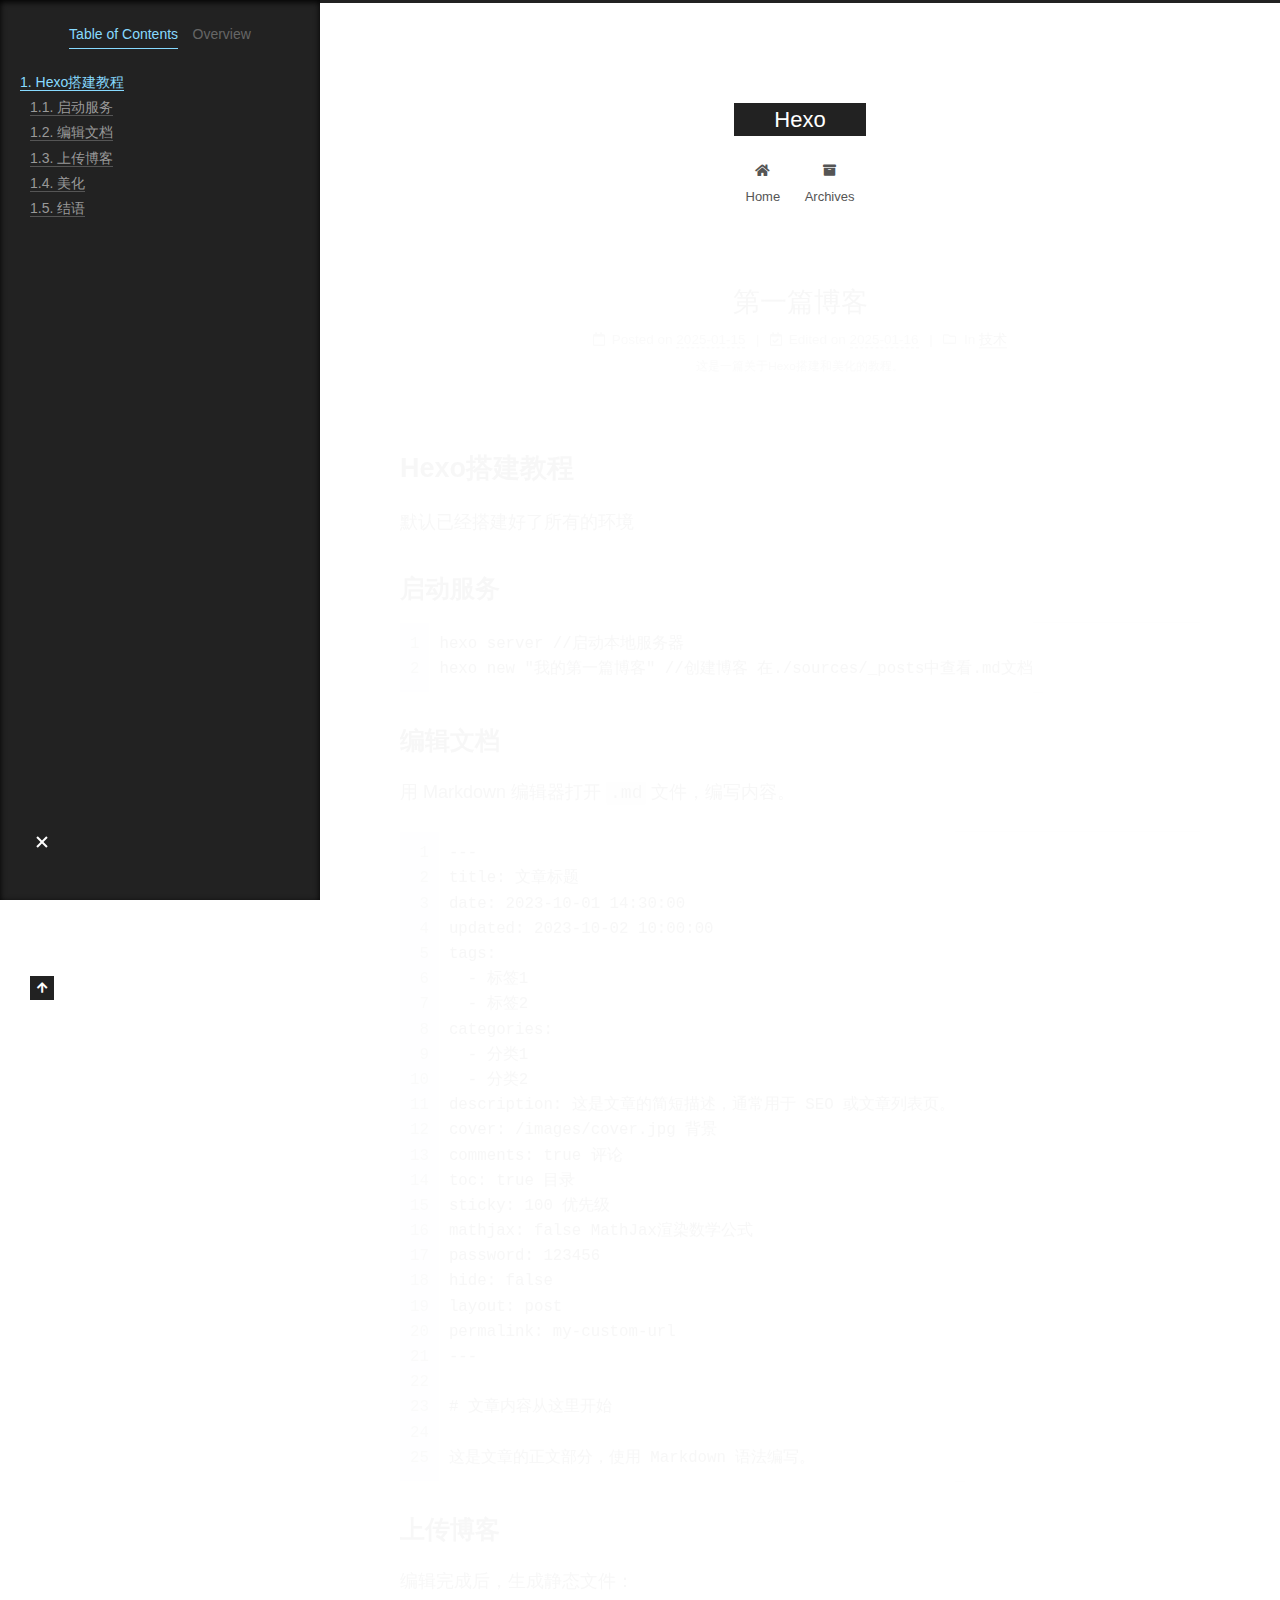
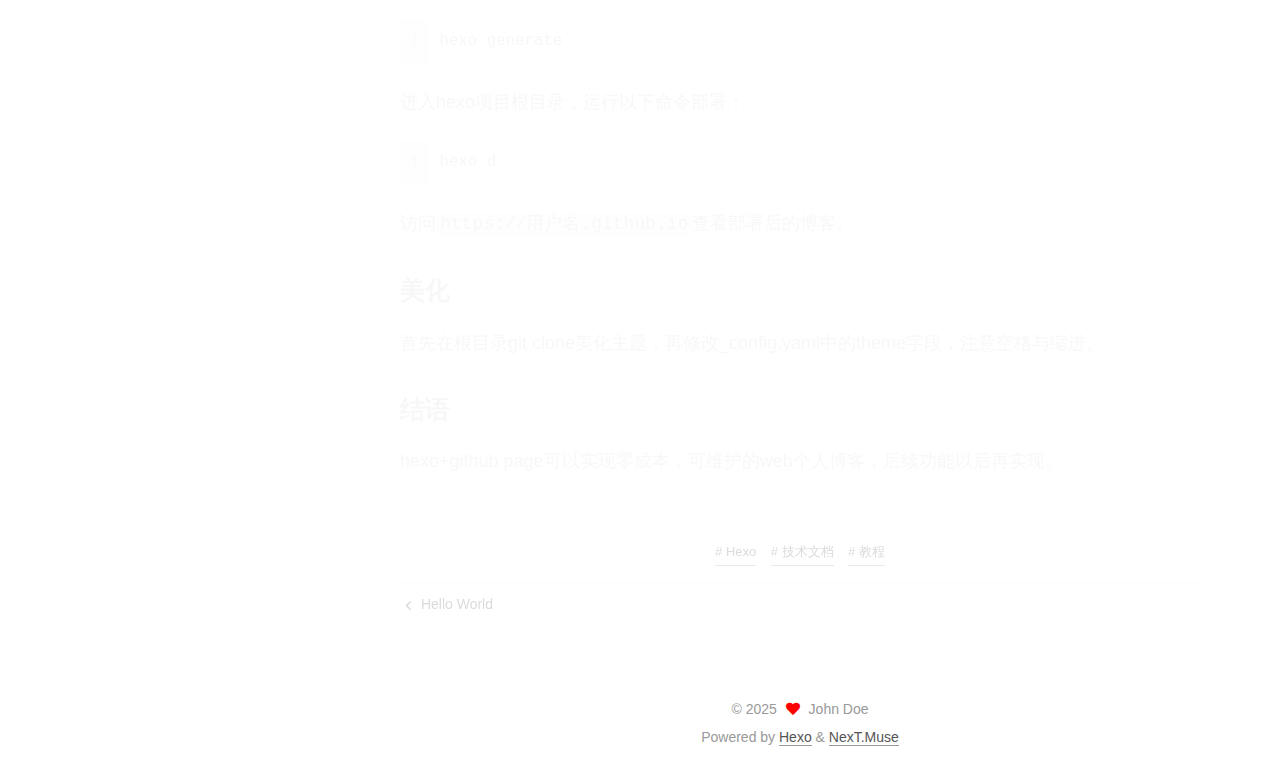
<file: 2025/01/15/第一篇博客/index.html>
<!DOCTYPE html>
<html lang="en">
<head>
  <meta charset="UTF-8">
<meta name="viewport" content="width=device-width, initial-scale=1, maximum-scale=2">
<meta name="theme-color" content="#222">
<meta name="generator" content="Hexo 7.3.0">
  <link rel="apple-touch-icon" sizes="180x180" href="/images/apple-touch-icon-next.png">
  <link rel="icon" type="image/png" sizes="32x32" href="/images/favicon-32x32-next.png">
  <link rel="icon" type="image/png" sizes="16x16" href="/images/favicon-16x16-next.png">
  <link rel="mask-icon" href="/images/logo.svg" color="#222">

<link rel="stylesheet" href="/css/main.css">


<link rel="stylesheet" href="/lib/font-awesome/css/all.min.css">

<script id="hexo-configurations">
    var NexT = window.NexT || {};
    var CONFIG = {"hostname":"example.com","root":"/","scheme":"Muse","version":"7.8.0","exturl":false,"sidebar":{"position":"left","display":"post","padding":18,"offset":12,"onmobile":false},"copycode":{"enable":false,"show_result":false,"style":null},"back2top":{"enable":true,"sidebar":false,"scrollpercent":false},"bookmark":{"enable":false,"color":"#222","save":"auto"},"fancybox":false,"mediumzoom":false,"lazyload":false,"pangu":false,"comments":{"style":"tabs","active":null,"storage":true,"lazyload":false,"nav":null},"algolia":{"hits":{"per_page":10},"labels":{"input_placeholder":"Search for Posts","hits_empty":"We didn't find any results for the search: ${query}","hits_stats":"${hits} results found in ${time} ms"}},"localsearch":{"enable":false,"trigger":"auto","top_n_per_article":1,"unescape":false,"preload":false},"motion":{"enable":true,"async":false,"transition":{"post_block":"fadeIn","post_header":"slideDownIn","post_body":"slideDownIn","coll_header":"slideLeftIn","sidebar":"slideUpIn"}}};
  </script>

  <meta name="description" content="这是一篇关于Hexo搭建和美化的教程。">
<meta property="og:type" content="article">
<meta property="og:title" content="第一篇博客">
<meta property="og:url" content="http://example.com/2025/01/15/%E7%AC%AC%E4%B8%80%E7%AF%87%E5%8D%9A%E5%AE%A2/index.html">
<meta property="og:site_name" content="Hexo">
<meta property="og:description" content="这是一篇关于Hexo搭建和美化的教程。">
<meta property="og:locale" content="en_US">
<meta property="article:published_time" content="2025-01-15T15:49:40.000Z">
<meta property="article:modified_time" content="2025-01-15T16:52:57.944Z">
<meta property="article:author" content="John Doe">
<meta property="article:tag" content="Hexo">
<meta property="article:tag" content="技术文档">
<meta property="article:tag" content="教程">
<meta name="twitter:card" content="summary">

<link rel="canonical" href="http://example.com/2025/01/15/%E7%AC%AC%E4%B8%80%E7%AF%87%E5%8D%9A%E5%AE%A2/">


<script id="page-configurations">
  // https://hexo.io/docs/variables.html
  CONFIG.page = {
    sidebar: "",
    isHome : false,
    isPost : true,
    lang   : 'en'
  };
</script>

  <title>第一篇博客 | Hexo</title>
  






  <noscript>
  <style>
  .use-motion .brand,
  .use-motion .menu-item,
  .sidebar-inner,
  .use-motion .post-block,
  .use-motion .pagination,
  .use-motion .comments,
  .use-motion .post-header,
  .use-motion .post-body,
  .use-motion .collection-header { opacity: initial; }

  .use-motion .site-title,
  .use-motion .site-subtitle {
    opacity: initial;
    top: initial;
  }

  .use-motion .logo-line-before i { left: initial; }
  .use-motion .logo-line-after i { right: initial; }
  </style>
</noscript>

</head>

<body itemscope itemtype="http://schema.org/WebPage">
  <div class="container use-motion">
    <div class="headband"></div>

    <header class="header" itemscope itemtype="http://schema.org/WPHeader">
      <div class="header-inner"><div class="site-brand-container">
  <div class="site-nav-toggle">
    <div class="toggle" aria-label="Toggle navigation bar">
      <span class="toggle-line toggle-line-first"></span>
      <span class="toggle-line toggle-line-middle"></span>
      <span class="toggle-line toggle-line-last"></span>
    </div>
  </div>

  <div class="site-meta">

    <a href="/" class="brand" rel="start">
      <span class="logo-line-before"><i></i></span>
      <h1 class="site-title">Hexo</h1>
      <span class="logo-line-after"><i></i></span>
    </a>
  </div>

  <div class="site-nav-right">
    <div class="toggle popup-trigger">
    </div>
  </div>
</div>




<nav class="site-nav">
  <ul id="menu" class="main-menu menu">
        <li class="menu-item menu-item-home">

    <a href="/" rel="section"><i class="fa fa-home fa-fw"></i>Home</a>

  </li>
        <li class="menu-item menu-item-archives">

    <a href="/archives/" rel="section"><i class="fa fa-archive fa-fw"></i>Archives</a>

  </li>
  </ul>
</nav>




</div>
    </header>

    
  <div class="back-to-top">
    <i class="fa fa-arrow-up"></i>
    <span>0%</span>
  </div>


    <main class="main">
      <div class="main-inner">
        <div class="content-wrap">
          

          <div class="content post posts-expand">
            

    
  
  
  <article itemscope itemtype="http://schema.org/Article" class="post-block" lang="en">
    <link itemprop="mainEntityOfPage" href="http://example.com/2025/01/15/%E7%AC%AC%E4%B8%80%E7%AF%87%E5%8D%9A%E5%AE%A2/">

    <span hidden itemprop="author" itemscope itemtype="http://schema.org/Person">
      <meta itemprop="image" content="/images/avatar.gif">
      <meta itemprop="name" content="John Doe">
      <meta itemprop="description" content="">
    </span>

    <span hidden itemprop="publisher" itemscope itemtype="http://schema.org/Organization">
      <meta itemprop="name" content="Hexo">
    </span>
      <header class="post-header">
        <h1 class="post-title" itemprop="name headline">
          第一篇博客
        </h1>

        <div class="post-meta">
            <span class="post-meta-item">
              <span class="post-meta-item-icon">
                <i class="far fa-calendar"></i>
              </span>
              <span class="post-meta-item-text">Posted on</span>

              <time title="Created: 2025-01-15 23:49:40" itemprop="dateCreated datePublished" datetime="2025-01-15T23:49:40+08:00">2025-01-15</time>
            </span>
              <span class="post-meta-item">
                <span class="post-meta-item-icon">
                  <i class="far fa-calendar-check"></i>
                </span>
                <span class="post-meta-item-text">Edited on</span>
                <time title="Modified: 2025-01-16 00:52:57" itemprop="dateModified" datetime="2025-01-16T00:52:57+08:00">2025-01-16</time>
              </span>
            <span class="post-meta-item">
              <span class="post-meta-item-icon">
                <i class="far fa-folder"></i>
              </span>
              <span class="post-meta-item-text">In</span>
                <span itemprop="about" itemscope itemtype="http://schema.org/Thing">
                  <a href="/categories/%E6%8A%80%E6%9C%AF/" itemprop="url" rel="index"><span itemprop="name">技术</span></a>
                </span>
            </span>

          
            <div class="post-description">这是一篇关于Hexo搭建和美化的教程。</div>

        </div>
      </header>

    
    
    
    <div class="post-body" itemprop="articleBody">

      
        <h1 id="Hexo搭建教程"><a href="#Hexo搭建教程" class="headerlink" title="Hexo搭建教程"></a>Hexo搭建教程</h1><p>默认已经搭建好了所有的环境</p>
<h2 id="启动服务"><a href="#启动服务" class="headerlink" title="启动服务"></a>启动服务</h2><figure class="highlight plaintext"><table><tr><td class="gutter"><pre><span class="line">1</span><br><span class="line">2</span><br></pre></td><td class="code"><pre><span class="line">hexo server //启动本地服务器</span><br><span class="line">hexo new &quot;我的第一篇博客&quot; //创建博客 在./sources/_posts中查看.md文档</span><br></pre></td></tr></table></figure>

<h2 id="编辑文档"><a href="#编辑文档" class="headerlink" title="编辑文档"></a>编辑文档</h2><p>用 Markdown 编辑器打开 <code>.md</code> 文件，编写内容。</p>
<figure class="highlight plaintext"><table><tr><td class="gutter"><pre><span class="line">1</span><br><span class="line">2</span><br><span class="line">3</span><br><span class="line">4</span><br><span class="line">5</span><br><span class="line">6</span><br><span class="line">7</span><br><span class="line">8</span><br><span class="line">9</span><br><span class="line">10</span><br><span class="line">11</span><br><span class="line">12</span><br><span class="line">13</span><br><span class="line">14</span><br><span class="line">15</span><br><span class="line">16</span><br><span class="line">17</span><br><span class="line">18</span><br><span class="line">19</span><br><span class="line">20</span><br><span class="line">21</span><br><span class="line">22</span><br><span class="line">23</span><br><span class="line">24</span><br><span class="line">25</span><br></pre></td><td class="code"><pre><span class="line">---</span><br><span class="line">title: 文章标题</span><br><span class="line">date: 2023-10-01 14:30:00</span><br><span class="line">updated: 2023-10-02 10:00:00</span><br><span class="line">tags:</span><br><span class="line">  - 标签1</span><br><span class="line">  - 标签2</span><br><span class="line">categories:</span><br><span class="line">  - 分类1</span><br><span class="line">  - 分类2</span><br><span class="line">description: 这是文章的简短描述，通常用于 SEO 或文章列表页。</span><br><span class="line">cover: /images/cover.jpg 背景</span><br><span class="line">comments: true 评论</span><br><span class="line">toc: true 目录</span><br><span class="line">sticky: 100 优先级</span><br><span class="line">mathjax: false MathJax渲染数学公式</span><br><span class="line">password: 123456 </span><br><span class="line">hide: false</span><br><span class="line">layout: post</span><br><span class="line">permalink: my-custom-url</span><br><span class="line">---</span><br><span class="line"></span><br><span class="line"># 文章内容从这里开始</span><br><span class="line"></span><br><span class="line">这是文章的正文部分，使用 Markdown 语法编写。</span><br></pre></td></tr></table></figure>

<h2 id="上传博客"><a href="#上传博客" class="headerlink" title="上传博客"></a>上传博客</h2><p>编辑完成后，生成静态文件：</p>
<figure class="highlight plaintext"><table><tr><td class="gutter"><pre><span class="line">1</span><br></pre></td><td class="code"><pre><span class="line">hexo generate</span><br></pre></td></tr></table></figure>

<p>进入hexo项目根目录，运行以下命令部署：</p>
<figure class="highlight plaintext"><table><tr><td class="gutter"><pre><span class="line">1</span><br></pre></td><td class="code"><pre><span class="line">hexo d</span><br></pre></td></tr></table></figure>

<p>访问<code>https://用户名.github.io</code>查看部署后的博客。</p>
<h2 id="美化"><a href="#美化" class="headerlink" title="美化"></a>美化</h2><p>首先在根目录git clone美化主题，再修改_config.yaml中的theme字段，注意空格与缩进。</p>
<h2 id="结语"><a href="#结语" class="headerlink" title="结语"></a>结语</h2><p>hexo+github page可以实现零成本，可维护的web个人博客，后续功能以后再实现。</p>

    </div>

    
    
    

      <footer class="post-footer">
          <div class="post-tags">
              <a href="/tags/Hexo/" rel="tag"># Hexo</a>
              <a href="/tags/%E6%8A%80%E6%9C%AF%E6%96%87%E6%A1%A3/" rel="tag"># 技术文档</a>
              <a href="/tags/%E6%95%99%E7%A8%8B/" rel="tag"># 教程</a>
          </div>

        


        
    <div class="post-nav">
      <div class="post-nav-item">
    <a href="/2025/01/15/hello-world/" rel="prev" title="Hello World">
      <i class="fa fa-chevron-left"></i> Hello World
    </a></div>
      <div class="post-nav-item"></div>
    </div>
      </footer>
    
  </article>
  
  
  



          </div>
          

<script>
  window.addEventListener('tabs:register', () => {
    let { activeClass } = CONFIG.comments;
    if (CONFIG.comments.storage) {
      activeClass = localStorage.getItem('comments_active') || activeClass;
    }
    if (activeClass) {
      let activeTab = document.querySelector(`a[href="#comment-${activeClass}"]`);
      if (activeTab) {
        activeTab.click();
      }
    }
  });
  if (CONFIG.comments.storage) {
    window.addEventListener('tabs:click', event => {
      if (!event.target.matches('.tabs-comment .tab-content .tab-pane')) return;
      let commentClass = event.target.classList[1];
      localStorage.setItem('comments_active', commentClass);
    });
  }
</script>

        </div>
          
  
  <div class="toggle sidebar-toggle">
    <span class="toggle-line toggle-line-first"></span>
    <span class="toggle-line toggle-line-middle"></span>
    <span class="toggle-line toggle-line-last"></span>
  </div>

  <aside class="sidebar">
    <div class="sidebar-inner">

      <ul class="sidebar-nav motion-element">
        <li class="sidebar-nav-toc">
          Table of Contents
        </li>
        <li class="sidebar-nav-overview">
          Overview
        </li>
      </ul>

      <!--noindex-->
      <div class="post-toc-wrap sidebar-panel">
          <div class="post-toc motion-element"><ol class="nav"><li class="nav-item nav-level-1"><a class="nav-link" href="#Hexo%E6%90%AD%E5%BB%BA%E6%95%99%E7%A8%8B"><span class="nav-number">1.</span> <span class="nav-text">Hexo搭建教程</span></a><ol class="nav-child"><li class="nav-item nav-level-2"><a class="nav-link" href="#%E5%90%AF%E5%8A%A8%E6%9C%8D%E5%8A%A1"><span class="nav-number">1.1.</span> <span class="nav-text">启动服务</span></a></li><li class="nav-item nav-level-2"><a class="nav-link" href="#%E7%BC%96%E8%BE%91%E6%96%87%E6%A1%A3"><span class="nav-number">1.2.</span> <span class="nav-text">编辑文档</span></a></li><li class="nav-item nav-level-2"><a class="nav-link" href="#%E4%B8%8A%E4%BC%A0%E5%8D%9A%E5%AE%A2"><span class="nav-number">1.3.</span> <span class="nav-text">上传博客</span></a></li><li class="nav-item nav-level-2"><a class="nav-link" href="#%E7%BE%8E%E5%8C%96"><span class="nav-number">1.4.</span> <span class="nav-text">美化</span></a></li><li class="nav-item nav-level-2"><a class="nav-link" href="#%E7%BB%93%E8%AF%AD"><span class="nav-number">1.5.</span> <span class="nav-text">结语</span></a></li></ol></li></ol></div>
      </div>
      <!--/noindex-->

      <div class="site-overview-wrap sidebar-panel">
        <div class="site-author motion-element" itemprop="author" itemscope itemtype="http://schema.org/Person">
  <p class="site-author-name" itemprop="name">John Doe</p>
  <div class="site-description" itemprop="description"></div>
</div>
<div class="site-state-wrap motion-element">
  <nav class="site-state">
      <div class="site-state-item site-state-posts">
          <a href="/archives/">
        
          <span class="site-state-item-count">2</span>
          <span class="site-state-item-name">posts</span>
        </a>
      </div>
      <div class="site-state-item site-state-categories">
        <span class="site-state-item-count">1</span>
        <span class="site-state-item-name">categories</span>
      </div>
      <div class="site-state-item site-state-tags">
        <span class="site-state-item-count">3</span>
        <span class="site-state-item-name">tags</span>
      </div>
  </nav>
</div>



      </div>

    </div>
  </aside>
  <div id="sidebar-dimmer"></div>


      </div>
    </main>

    <footer class="footer">
      <div class="footer-inner">
        

        

<div class="copyright">
  
  &copy; 
  <span itemprop="copyrightYear">2025</span>
  <span class="with-love">
    <i class="fa fa-heart"></i>
  </span>
  <span class="author" itemprop="copyrightHolder">John Doe</span>
</div>
  <div class="powered-by">Powered by <a href="https://hexo.io/" class="theme-link" rel="noopener" target="_blank">Hexo</a> & <a href="https://muse.theme-next.org/" class="theme-link" rel="noopener" target="_blank">NexT.Muse</a>
  </div>

        








      </div>
    </footer>
  </div>

  
  <script src="/lib/anime.min.js"></script>
  <script src="/lib/velocity/velocity.min.js"></script>
  <script src="/lib/velocity/velocity.ui.min.js"></script>

<script src="/js/utils.js"></script>

<script src="/js/motion.js"></script>


<script src="/js/schemes/muse.js"></script>


<script src="/js/next-boot.js"></script>




  















  

  

</body>
</html>
</file>
<file: css/main.css>
:root {
  --body-bg-color: #fff;
  --content-bg-color: #fff;
  --card-bg-color: #f5f5f5;
  --text-color: #555;
  --blockquote-color: #666;
  --link-color: #555;
  --link-hover-color: #222;
  --brand-color: #fff;
  --brand-hover-color: #fff;
  --table-row-odd-bg-color: #f9f9f9;
  --table-row-hover-bg-color: #f5f5f5;
  --menu-item-bg-color: #f5f5f5;
  --btn-default-bg: #222;
  --btn-default-color: #fff;
  --btn-default-border-color: #222;
  --btn-default-hover-bg: #fff;
  --btn-default-hover-color: #222;
  --btn-default-hover-border-color: #222;
}
html {
  line-height: 1.15; /* 1 */
  -webkit-text-size-adjust: 100%; /* 2 */
}
body {
  margin: 0;
}
main {
  display: block;
}
h1 {
  font-size: 2em;
  margin: 0.67em 0;
}
hr {
  box-sizing: content-box; /* 1 */
  height: 0; /* 1 */
  overflow: visible; /* 2 */
}
pre {
  font-family: monospace, monospace; /* 1 */
  font-size: 1em; /* 2 */
}
a {
  background: transparent;
}
abbr[title] {
  border-bottom: none; /* 1 */
  text-decoration: underline; /* 2 */
  text-decoration: underline dotted; /* 2 */
}
b,
strong {
  font-weight: bolder;
}
code,
kbd,
samp {
  font-family: monospace, monospace; /* 1 */
  font-size: 1em; /* 2 */
}
small {
  font-size: 80%;
}
sub,
sup {
  font-size: 75%;
  line-height: 0;
  position: relative;
  vertical-align: baseline;
}
sub {
  bottom: -0.25em;
}
sup {
  top: -0.5em;
}
img {
  border-style: none;
}
button,
input,
optgroup,
select,
textarea {
  font-family: inherit; /* 1 */
  font-size: 100%; /* 1 */
  line-height: 1.15; /* 1 */
  margin: 0; /* 2 */
}
button,
input {
/* 1 */
  overflow: visible;
}
button,
select {
/* 1 */
  text-transform: none;
}
button,
[type='button'],
[type='reset'],
[type='submit'] {
  -webkit-appearance: button;
}
button::-moz-focus-inner,
[type='button']::-moz-focus-inner,
[type='reset']::-moz-focus-inner,
[type='submit']::-moz-focus-inner {
  border-style: none;
  padding: 0;
}
button:-moz-focusring,
[type='button']:-moz-focusring,
[type='reset']:-moz-focusring,
[type='submit']:-moz-focusring {
  outline: 1px dotted ButtonText;
}
fieldset {
  padding: 0.35em 0.75em 0.625em;
}
legend {
  box-sizing: border-box; /* 1 */
  color: inherit; /* 2 */
  display: table; /* 1 */
  max-width: 100%; /* 1 */
  padding: 0; /* 3 */
  white-space: normal; /* 1 */
}
progress {
  vertical-align: baseline;
}
textarea {
  overflow: auto;
}
[type='checkbox'],
[type='radio'] {
  box-sizing: border-box; /* 1 */
  padding: 0; /* 2 */
}
[type='number']::-webkit-inner-spin-button,
[type='number']::-webkit-outer-spin-button {
  height: auto;
}
[type='search'] {
  outline-offset: -2px; /* 2 */
  -webkit-appearance: textfield; /* 1 */
}
[type='search']::-webkit-search-decoration {
  -webkit-appearance: none;
}
::-webkit-file-upload-button {
  font: inherit; /* 2 */
  -webkit-appearance: button; /* 1 */
}
details {
  display: block;
}
summary {
  display: list-item;
}
template {
  display: none;
}
[hidden] {
  display: none;
}
::selection {
  background: #262a30;
  color: #eee;
}
html,
body {
  height: 100%;
}
body {
  background: var(--body-bg-color);
  color: var(--text-color);
  font-family: 'Lato', "PingFang SC", "Microsoft YaHei", sans-serif;
  font-size: 1em;
  line-height: 2;
}
@media (max-width: 991px) {
  body {
    padding-left: 0 !important;
    padding-right: 0 !important;
  }
}
h1,
h2,
h3,
h4,
h5,
h6 {
  font-family: 'Lato', "PingFang SC", "Microsoft YaHei", sans-serif;
  font-weight: bold;
  line-height: 1.5;
  margin: 20px 0 15px;
}
h1 {
  font-size: 1.5em;
}
h2 {
  font-size: 1.375em;
}
h3 {
  font-size: 1.25em;
}
h4 {
  font-size: 1.125em;
}
h5 {
  font-size: 1em;
}
h6 {
  font-size: 0.875em;
}
p {
  margin: 0 0 20px 0;
}
a,
span.exturl {
  border-bottom: 1px solid #999;
  color: var(--link-color);
  outline: 0;
  text-decoration: none;
  overflow-wrap: break-word;
  word-wrap: break-word;
  cursor: pointer;
}
a:hover,
span.exturl:hover {
  border-bottom-color: var(--link-hover-color);
  color: var(--link-hover-color);
}
iframe,
img,
video {
  display: block;
  margin-left: auto;
  margin-right: auto;
  max-width: 100%;
}
hr {
  background-image: repeating-linear-gradient(-45deg, #ddd, #ddd 4px, transparent 4px, transparent 8px);
  border: 0;
  height: 3px;
  margin: 40px 0;
}
blockquote {
  border-left: 4px solid #ddd;
  color: var(--blockquote-color);
  margin: 0;
  padding: 0 15px;
}
blockquote cite::before {
  content: '-';
  padding: 0 5px;
}
dt {
  font-weight: bold;
}
dd {
  margin: 0;
  padding: 0;
}
kbd {
  background-color: #f5f5f5;
  background-image: linear-gradient(#eee, #fff, #eee);
  border: 1px solid #ccc;
  border-radius: 0.2em;
  box-shadow: 0.1em 0.1em 0.2em rgba(0,0,0,0.1);
  color: #555;
  font-family: inherit;
  padding: 0.1em 0.3em;
  white-space: nowrap;
}
.table-container {
  overflow: auto;
}
table {
  border-collapse: collapse;
  border-spacing: 0;
  font-size: 0.875em;
  margin: 0 0 20px 0;
  width: 100%;
}
tbody tr:nth-of-type(odd) {
  background: var(--table-row-odd-bg-color);
}
tbody tr:hover {
  background: var(--table-row-hover-bg-color);
}
caption,
th,
td {
  font-weight: normal;
  padding: 8px;
  vertical-align: middle;
}
th,
td {
  border: 1px solid #ddd;
  border-bottom: 3px solid #ddd;
}
th {
  font-weight: 700;
  padding-bottom: 10px;
}
td {
  border-bottom-width: 1px;
}
.btn {
  background: var(--btn-default-bg);
  border: 2px solid var(--btn-default-border-color);
  border-radius: 0;
  color: var(--btn-default-color);
  display: inline-block;
  font-size: 0.875em;
  line-height: 2;
  padding: 0 20px;
  text-decoration: none;
  transition-property: background-color;
  transition-delay: 0s;
  transition-duration: 0.2s;
  transition-timing-function: ease-in-out;
}
.btn:hover {
  background: var(--btn-default-hover-bg);
  border-color: var(--btn-default-hover-border-color);
  color: var(--btn-default-hover-color);
}
.btn + .btn {
  margin: 0 0 8px 8px;
}
.btn .fa-fw {
  text-align: left;
  width: 1.285714285714286em;
}
.toggle {
  line-height: 0;
}
.toggle .toggle-line {
  background: #fff;
  display: inline-block;
  height: 2px;
  left: 0;
  position: relative;
  top: 0;
  transition: all 0.4s;
  vertical-align: top;
  width: 100%;
}
.toggle .toggle-line:not(:first-child) {
  margin-top: 3px;
}
.toggle.toggle-arrow .toggle-line-first {
  left: 50%;
  top: 2px;
  transform: rotate(45deg);
  width: 50%;
}
.toggle.toggle-arrow .toggle-line-middle {
  left: 2px;
  width: 90%;
}
.toggle.toggle-arrow .toggle-line-last {
  left: 50%;
  top: -2px;
  transform: rotate(-45deg);
  width: 50%;
}
.toggle.toggle-close .toggle-line-first {
  transform: rotate(-45deg);
  top: 5px;
}
.toggle.toggle-close .toggle-line-middle {
  opacity: 0;
}
.toggle.toggle-close .toggle-line-last {
  transform: rotate(45deg);
  top: -5px;
}
.highlight,
pre {
  background: #f7f7f7;
  color: #4d4d4c;
  line-height: 1.6;
  margin: 0 auto 20px;
}
pre,
code {
  font-family: consolas, Menlo, monospace, "PingFang SC", "Microsoft YaHei";
}
code {
  background: #eee;
  border-radius: 3px;
  color: #555;
  padding: 2px 4px;
  overflow-wrap: break-word;
  word-wrap: break-word;
}
.highlight *::selection {
  background: #d6d6d6;
}
.highlight pre {
  border: 0;
  margin: 0;
  padding: 10px 0;
}
.highlight table {
  border: 0;
  margin: 0;
  width: auto;
}
.highlight td {
  border: 0;
  padding: 0;
}
.highlight figcaption {
  background: #eff2f3;
  color: #4d4d4c;
  display: flex;
  font-size: 0.875em;
  justify-content: space-between;
  line-height: 1.2;
  padding: 0.5em;
}
.highlight figcaption a {
  color: #4d4d4c;
}
.highlight figcaption a:hover {
  border-bottom-color: #4d4d4c;
}
.highlight .gutter {
  -moz-user-select: none;
  -ms-user-select: none;
  -webkit-user-select: none;
  user-select: none;
}
.highlight .gutter pre {
  background: #eff2f3;
  color: #869194;
  padding-left: 10px;
  padding-right: 10px;
  text-align: right;
}
.highlight .code pre {
  background: #f7f7f7;
  padding-left: 10px;
  width: 100%;
}
.gist table {
  width: auto;
}
.gist table td {
  border: 0;
}
pre {
  overflow: auto;
  padding: 10px;
}
pre code {
  background: none;
  color: #4d4d4c;
  font-size: 0.875em;
  padding: 0;
  text-shadow: none;
}
pre .deletion {
  background: #fdd;
}
pre .addition {
  background: #dfd;
}
pre .meta {
  color: #eab700;
  -moz-user-select: none;
  -ms-user-select: none;
  -webkit-user-select: none;
  user-select: none;
}
pre .comment {
  color: #8e908c;
}
pre .variable,
pre .attribute,
pre .tag,
pre .name,
pre .regexp,
pre .ruby .constant,
pre .xml .tag .title,
pre .xml .pi,
pre .xml .doctype,
pre .html .doctype,
pre .css .id,
pre .css .class,
pre .css .pseudo {
  color: #c82829;
}
pre .number,
pre .preprocessor,
pre .built_in,
pre .builtin-name,
pre .literal,
pre .params,
pre .constant,
pre .command {
  color: #f5871f;
}
pre .ruby .class .title,
pre .css .rules .attribute,
pre .string,
pre .symbol,
pre .value,
pre .inheritance,
pre .header,
pre .ruby .symbol,
pre .xml .cdata,
pre .special,
pre .formula {
  color: #718c00;
}
pre .title,
pre .css .hexcolor {
  color: #3e999f;
}
pre .function,
pre .python .decorator,
pre .python .title,
pre .ruby .function .title,
pre .ruby .title .keyword,
pre .perl .sub,
pre .javascript .title,
pre .coffeescript .title {
  color: #4271ae;
}
pre .keyword,
pre .javascript .function {
  color: #8959a8;
}
.blockquote-center {
  border-left: none;
  margin: 40px 0;
  padding: 0;
  position: relative;
  text-align: center;
}
.blockquote-center .fa {
  display: block;
  opacity: 0.6;
  position: absolute;
  width: 100%;
}
.blockquote-center .fa-quote-left {
  border-top: 1px solid #ccc;
  text-align: left;
  top: -20px;
}
.blockquote-center .fa-quote-right {
  border-bottom: 1px solid #ccc;
  text-align: right;
  bottom: -20px;
}
.blockquote-center p,
.blockquote-center div {
  text-align: center;
}
.post-body .group-picture img {
  margin: 0 auto;
  padding: 0 3px;
}
.group-picture-row {
  margin-bottom: 6px;
  overflow: hidden;
}
.group-picture-column {
  float: left;
  margin-bottom: 10px;
}
.post-body .label {
  color: #555;
  display: inline;
  padding: 0 2px;
}
.post-body .label.default {
  background: #f0f0f0;
}
.post-body .label.primary {
  background: #efe6f7;
}
.post-body .label.info {
  background: #e5f2f8;
}
.post-body .label.success {
  background: #e7f4e9;
}
.post-body .label.warning {
  background: #fcf6e1;
}
.post-body .label.danger {
  background: #fae8eb;
}
.post-body .tabs {
  margin-bottom: 20px;
}
.post-body .tabs,
.tabs-comment {
  display: block;
  padding-top: 10px;
  position: relative;
}
.post-body .tabs ul.nav-tabs,
.tabs-comment ul.nav-tabs {
  display: flex;
  flex-wrap: wrap;
  margin: 0;
  margin-bottom: -1px;
  padding: 0;
}
@media (max-width: 413px) {
  .post-body .tabs ul.nav-tabs,
  .tabs-comment ul.nav-tabs {
    display: block;
    margin-bottom: 5px;
  }
}
.post-body .tabs ul.nav-tabs li.tab,
.tabs-comment ul.nav-tabs li.tab {
  border-bottom: 1px solid #ddd;
  border-left: 1px solid transparent;
  border-right: 1px solid transparent;
  border-top: 3px solid transparent;
  flex-grow: 1;
  list-style-type: none;
  border-radius: 0 0 0 0;
}
@media (max-width: 413px) {
  .post-body .tabs ul.nav-tabs li.tab,
  .tabs-comment ul.nav-tabs li.tab {
    border-bottom: 1px solid transparent;
    border-left: 3px solid transparent;
    border-right: 1px solid transparent;
    border-top: 1px solid transparent;
  }
}
@media (max-width: 413px) {
  .post-body .tabs ul.nav-tabs li.tab,
  .tabs-comment ul.nav-tabs li.tab {
    border-radius: 0;
  }
}
.post-body .tabs ul.nav-tabs li.tab a,
.tabs-comment ul.nav-tabs li.tab a {
  border-bottom: initial;
  display: block;
  line-height: 1.8;
  outline: 0;
  padding: 0.25em 0.75em;
  text-align: center;
  transition-delay: 0s;
  transition-duration: 0.2s;
  transition-timing-function: ease-out;
}
.post-body .tabs ul.nav-tabs li.tab a i,
.tabs-comment ul.nav-tabs li.tab a i {
  width: 1.285714285714286em;
}
.post-body .tabs ul.nav-tabs li.tab.active,
.tabs-comment ul.nav-tabs li.tab.active {
  border-bottom: 1px solid transparent;
  border-left: 1px solid #ddd;
  border-right: 1px solid #ddd;
  border-top: 3px solid #fc6423;
}
@media (max-width: 413px) {
  .post-body .tabs ul.nav-tabs li.tab.active,
  .tabs-comment ul.nav-tabs li.tab.active {
    border-bottom: 1px solid #ddd;
    border-left: 3px solid #fc6423;
    border-right: 1px solid #ddd;
    border-top: 1px solid #ddd;
  }
}
.post-body .tabs ul.nav-tabs li.tab.active a,
.tabs-comment ul.nav-tabs li.tab.active a {
  color: var(--link-color);
  cursor: default;
}
.post-body .tabs .tab-content .tab-pane,
.tabs-comment .tab-content .tab-pane {
  border: 1px solid #ddd;
  border-top: 0;
  padding: 20px 20px 0 20px;
  border-radius: 0;
}
.post-body .tabs .tab-content .tab-pane:not(.active),
.tabs-comment .tab-content .tab-pane:not(.active) {
  display: none;
}
.post-body .tabs .tab-content .tab-pane.active,
.tabs-comment .tab-content .tab-pane.active {
  display: block;
}
.post-body .tabs .tab-content .tab-pane.active:nth-of-type(1),
.tabs-comment .tab-content .tab-pane.active:nth-of-type(1) {
  border-radius: 0 0 0 0;
}
@media (max-width: 413px) {
  .post-body .tabs .tab-content .tab-pane.active:nth-of-type(1),
  .tabs-comment .tab-content .tab-pane.active:nth-of-type(1) {
    border-radius: 0;
  }
}
.post-body .note {
  border-radius: 3px;
  margin-bottom: 20px;
  padding: 1em;
  position: relative;
  border: 1px solid #eee;
  border-left-width: 5px;
}
.post-body .note h2,
.post-body .note h3,
.post-body .note h4,
.post-body .note h5,
.post-body .note h6 {
  margin-top: 0;
  border-bottom: initial;
  margin-bottom: 0;
  padding-top: 0;
}
.post-body .note p:first-child,
.post-body .note ul:first-child,
.post-body .note ol:first-child,
.post-body .note table:first-child,
.post-body .note pre:first-child,
.post-body .note blockquote:first-child,
.post-body .note img:first-child {
  margin-top: 0;
}
.post-body .note p:last-child,
.post-body .note ul:last-child,
.post-body .note ol:last-child,
.post-body .note table:last-child,
.post-body .note pre:last-child,
.post-body .note blockquote:last-child,
.post-body .note img:last-child {
  margin-bottom: 0;
}
.post-body .note.default {
  border-left-color: #777;
}
.post-body .note.default h2,
.post-body .note.default h3,
.post-body .note.default h4,
.post-body .note.default h5,
.post-body .note.default h6 {
  color: #777;
}
.post-body .note.primary {
  border-left-color: #6f42c1;
}
.post-body .note.primary h2,
.post-body .note.primary h3,
.post-body .note.primary h4,
.post-body .note.primary h5,
.post-body .note.primary h6 {
  color: #6f42c1;
}
.post-body .note.info {
  border-left-color: #428bca;
}
.post-body .note.info h2,
.post-body .note.info h3,
.post-body .note.info h4,
.post-body .note.info h5,
.post-body .note.info h6 {
  color: #428bca;
}
.post-body .note.success {
  border-left-color: #5cb85c;
}
.post-body .note.success h2,
.post-body .note.success h3,
.post-body .note.success h4,
.post-body .note.success h5,
.post-body .note.success h6 {
  color: #5cb85c;
}
.post-body .note.warning {
  border-left-color: #f0ad4e;
}
.post-body .note.warning h2,
.post-body .note.warning h3,
.post-body .note.warning h4,
.post-body .note.warning h5,
.post-body .note.warning h6 {
  color: #f0ad4e;
}
.post-body .note.danger {
  border-left-color: #d9534f;
}
.post-body .note.danger h2,
.post-body .note.danger h3,
.post-body .note.danger h4,
.post-body .note.danger h5,
.post-body .note.danger h6 {
  color: #d9534f;
}
.pagination .prev,
.pagination .next,
.pagination .page-number,
.pagination .space {
  display: inline-block;
  margin: 0 10px;
  padding: 0 11px;
  position: relative;
  top: -1px;
}
@media (max-width: 767px) {
  .pagination .prev,
  .pagination .next,
  .pagination .page-number,
  .pagination .space {
    margin: 0 5px;
  }
}
.pagination {
  border-top: 1px solid #eee;
  margin: 120px 0 0;
  text-align: center;
}
.pagination .prev,
.pagination .next,
.pagination .page-number {
  border-bottom: 0;
  border-top: 1px solid #eee;
  transition-property: border-color;
  transition-delay: 0s;
  transition-duration: 0.2s;
  transition-timing-function: ease-in-out;
}
.pagination .prev:hover,
.pagination .next:hover,
.pagination .page-number:hover {
  border-top-color: #222;
}
.pagination .space {
  margin: 0;
  padding: 0;
}
.pagination .prev {
  margin-left: 0;
}
.pagination .next {
  margin-right: 0;
}
.pagination .page-number.current {
  background: #ccc;
  border-top-color: #ccc;
  color: #fff;
}
@media (max-width: 767px) {
  .pagination {
    border-top: none;
  }
  .pagination .prev,
  .pagination .next,
  .pagination .page-number {
    border-bottom: 1px solid #eee;
    border-top: 0;
    margin-bottom: 10px;
    padding: 0 10px;
  }
  .pagination .prev:hover,
  .pagination .next:hover,
  .pagination .page-number:hover {
    border-bottom-color: #222;
  }
}
.comments {
  margin-top: 60px;
  overflow: hidden;
}
.comment-button-group {
  display: flex;
  flex-wrap: wrap-reverse;
  justify-content: center;
  margin: 1em 0;
}
.comment-button-group .comment-button {
  margin: 0.1em 0.2em;
}
.comment-button-group .comment-button.active {
  background: var(--btn-default-hover-bg);
  border-color: var(--btn-default-hover-border-color);
  color: var(--btn-default-hover-color);
}
.comment-position {
  display: none;
}
.comment-position.active {
  display: block;
}
.tabs-comment {
  background: var(--content-bg-color);
  margin-top: 4em;
  padding-top: 0;
}
.tabs-comment .comments {
  border: 0;
  box-shadow: none;
  margin-top: 0;
  padding-top: 0;
}
.container {
  min-height: 100%;
  position: relative;
}
.main-inner {
  margin: 0 auto;
  width: 700px;
}
@media (min-width: 1200px) {
  .main-inner {
    width: 800px;
  }
}
@media (min-width: 1600px) {
  .main-inner {
    width: 900px;
  }
}
@media (max-width: 767px) {
  .content-wrap {
    padding: 0 20px;
  }
}
.header {
  background: transparent;
}
.header-inner {
  margin: 0 auto;
  width: 700px;
}
@media (min-width: 1200px) {
  .header-inner {
    width: 800px;
  }
}
@media (min-width: 1600px) {
  .header-inner {
    width: 900px;
  }
}
.site-brand-container {
  display: flex;
  flex-shrink: 0;
  padding: 0 10px;
}
.headband {
  background: #222;
  height: 3px;
}
.site-meta {
  flex-grow: 1;
  text-align: center;
}
@media (max-width: 767px) {
  .site-meta {
    text-align: center;
  }
}
.brand {
  border-bottom: none;
  color: var(--brand-color);
  display: inline-block;
  line-height: 1.375em;
  padding: 0 40px;
  position: relative;
}
.brand:hover {
  color: var(--brand-hover-color);
}
.site-title {
  font-family: 'Lato', "PingFang SC", "Microsoft YaHei", sans-serif;
  font-size: 1.375em;
  font-weight: normal;
  margin: 0;
}
.site-subtitle {
  color: #999;
  font-size: 0.8125em;
  margin: 10px 0;
}
.use-motion .brand {
  opacity: 0;
}
.use-motion .site-title,
.use-motion .site-subtitle,
.use-motion .custom-logo-image {
  opacity: 0;
  position: relative;
  top: -10px;
}
.site-nav-toggle,
.site-nav-right {
  display: none;
}
@media (max-width: 767px) {
  .site-nav-toggle,
  .site-nav-right {
    display: flex;
    flex-direction: column;
    justify-content: center;
  }
}
.site-nav-toggle .toggle,
.site-nav-right .toggle {
  color: var(--text-color);
  padding: 10px;
  width: 22px;
}
.site-nav-toggle .toggle .toggle-line,
.site-nav-right .toggle .toggle-line {
  background: var(--text-color);
  border-radius: 1px;
}
.site-nav {
  display: block;
}
@media (max-width: 767px) {
  .site-nav {
    clear: both;
    display: none;
  }
}
.site-nav.site-nav-on {
  display: block;
}
.menu {
  margin-top: 20px;
  padding-left: 0;
  text-align: center;
}
.menu-item {
  display: inline-block;
  list-style: none;
  margin: 0 10px;
}
@media (max-width: 767px) {
  .menu-item {
    display: block;
    margin-top: 10px;
  }
  .menu-item.menu-item-search {
    display: none;
  }
}
.menu-item a,
.menu-item span.exturl {
  border-bottom: 0;
  display: block;
  font-size: 0.8125em;
  transition-property: border-color;
  transition-delay: 0s;
  transition-duration: 0.2s;
  transition-timing-function: ease-in-out;
}
@media (hover: none) {
  .menu-item a:hover,
  .menu-item span.exturl:hover {
    border-bottom-color: transparent !important;
  }
}
.menu-item .fa,
.menu-item .fab,
.menu-item .far,
.menu-item .fas {
  margin-right: 8px;
}
.menu-item .badge {
  display: inline-block;
  font-weight: bold;
  line-height: 1;
  margin-left: 0.35em;
  margin-top: 0.35em;
  text-align: center;
  white-space: nowrap;
}
@media (max-width: 767px) {
  .menu-item .badge {
    float: right;
    margin-left: 0;
  }
}
.menu-item-active a,
.menu .menu-item a:hover,
.menu .menu-item span.exturl:hover {
  background: var(--menu-item-bg-color);
}
.use-motion .menu-item {
  opacity: 0;
}
.sidebar {
  background: #222;
  bottom: 0;
  box-shadow: inset 0 2px 6px #000;
  position: fixed;
  top: 0;
}
@media (max-width: 991px) {
  .sidebar {
    display: none;
  }
}
.sidebar-inner {
  color: #999;
  padding: 18px 10px;
  text-align: center;
}
.cc-license {
  margin-top: 10px;
  text-align: center;
}
.cc-license .cc-opacity {
  border-bottom: none;
  opacity: 0.7;
}
.cc-license .cc-opacity:hover {
  opacity: 0.9;
}
.cc-license img {
  display: inline-block;
}
.site-author-image {
  border: 2px solid #333;
  display: block;
  margin: 0 auto;
  max-width: 96px;
  padding: 2px;
}
.site-author-name {
  color: #f5f5f5;
  font-weight: normal;
  margin: 5px 0 0;
  text-align: center;
}
.site-description {
  color: #999;
  font-size: 1em;
  margin-top: 5px;
  text-align: center;
}
.links-of-author {
  margin-top: 15px;
}
.links-of-author a,
.links-of-author span.exturl {
  border-bottom-color: #555;
  display: inline-block;
  font-size: 0.8125em;
  margin-bottom: 10px;
  margin-right: 10px;
  vertical-align: middle;
}
.links-of-author a::before,
.links-of-author span.exturl::before {
  background: #d4ff8e;
  border-radius: 50%;
  content: ' ';
  display: inline-block;
  height: 4px;
  margin-right: 3px;
  vertical-align: middle;
  width: 4px;
}
.sidebar-button {
  margin-top: 15px;
}
.sidebar-button a {
  border: 1px solid #fc6423;
  border-radius: 4px;
  color: #fc6423;
  display: inline-block;
  padding: 0 15px;
}
.sidebar-button a .fa,
.sidebar-button a .fab,
.sidebar-button a .far,
.sidebar-button a .fas {
  margin-right: 5px;
}
.sidebar-button a:hover {
  background: #fc6423;
  border: 1px solid #fc6423;
  color: #fff;
}
.sidebar-button a:hover .fa,
.sidebar-button a:hover .fab,
.sidebar-button a:hover .far,
.sidebar-button a:hover .fas {
  color: #fff;
}
.links-of-blogroll {
  font-size: 0.8125em;
  margin-top: 10px;
}
.links-of-blogroll-title {
  font-size: 0.875em;
  font-weight: 600;
  margin-top: 0;
}
.links-of-blogroll-list {
  list-style: none;
  margin: 0;
  padding: 0;
}
#sidebar-dimmer {
  display: none;
}
@media (max-width: 767px) {
  #sidebar-dimmer {
    background: #000;
    display: block;
    height: 100%;
    left: 100%;
    opacity: 0;
    position: fixed;
    top: 0;
    width: 100%;
    z-index: 1100;
  }
  .sidebar-active + #sidebar-dimmer {
    opacity: 0.7;
    transform: translateX(-100%);
    transition: opacity 0.5s;
  }
}
.sidebar-nav {
  margin: 0;
  padding-bottom: 20px;
  padding-left: 0;
}
.sidebar-nav li {
  border-bottom: 1px solid transparent;
  color: #666;
  cursor: pointer;
  display: inline-block;
  font-size: 0.875em;
}
.sidebar-nav li.sidebar-nav-overview {
  margin-left: 10px;
}
.sidebar-nav li:hover {
  color: #f5f5f5;
}
.sidebar-nav .sidebar-nav-active {
  border-bottom-color: #87daff;
  color: #87daff;
}
.sidebar-nav .sidebar-nav-active:hover {
  color: #87daff;
}
.sidebar-panel {
  display: none;
  overflow-x: hidden;
  overflow-y: auto;
}
.sidebar-panel-active {
  display: block;
}
.sidebar-toggle {
  background: #222;
  bottom: 45px;
  cursor: pointer;
  height: 14px;
  left: 30px;
  padding: 5px;
  position: fixed;
  width: 14px;
  z-index: 1300;
}
@media (max-width: 991px) {
  .sidebar-toggle {
    left: 20px;
    opacity: 0.8;
    display: none;
  }
}
.sidebar-toggle:hover .toggle-line {
  background: #87daff;
}
.post-toc {
  font-size: 0.875em;
}
.post-toc ol {
  list-style: none;
  margin: 0;
  padding: 0 2px 5px 10px;
  text-align: left;
}
.post-toc ol > ol {
  padding-left: 0;
}
.post-toc ol a {
  transition-property: all;
  transition-delay: 0s;
  transition-duration: 0.2s;
  transition-timing-function: ease-in-out;
}
.post-toc .nav-item {
  line-height: 1.8;
  overflow: hidden;
  text-overflow: ellipsis;
  white-space: nowrap;
}
.post-toc .nav .nav-child {
  display: none;
}
.post-toc .nav .active > .nav-child {
  display: block;
}
.post-toc .nav .active-current > .nav-child {
  display: block;
}
.post-toc .nav .active-current > .nav-child > .nav-item {
  display: block;
}
.post-toc .nav .active > a {
  border-bottom-color: #87daff;
  color: #87daff;
}
.post-toc .nav .active-current > a {
  color: #87daff;
}
.post-toc .nav .active-current > a:hover {
  color: #87daff;
}
.site-state {
  display: flex;
  justify-content: center;
  line-height: 1.4;
  margin-top: 10px;
  overflow: hidden;
  text-align: center;
  white-space: nowrap;
}
.site-state-item {
  padding: 0 15px;
}
.site-state-item:not(:first-child) {
  border-left: 1px solid #333;
}
.site-state-item a {
  border-bottom: none;
}
.site-state-item-count {
  display: block;
  font-size: 1.25em;
  font-weight: 600;
  text-align: center;
}
.site-state-item-name {
  color: inherit;
  font-size: 0.875em;
}
.footer {
  color: #999;
  font-size: 0.875em;
  padding: 20px 0;
}
.footer.footer-fixed {
  bottom: 0;
  left: 0;
  position: absolute;
  right: 0;
}
.footer-inner {
  box-sizing: border-box;
  margin: 0 auto;
  text-align: center;
  width: 700px;
}
@media (min-width: 1200px) {
  .footer-inner {
    width: 800px;
  }
}
@media (min-width: 1600px) {
  .footer-inner {
    width: 900px;
  }
}
.languages {
  display: inline-block;
  font-size: 1.125em;
  position: relative;
}
.languages .lang-select-label span {
  margin: 0 0.5em;
}
.languages .lang-select {
  height: 100%;
  left: 0;
  opacity: 0;
  position: absolute;
  top: 0;
  width: 100%;
}
.with-love {
  color: #ff0000;
  display: inline-block;
  margin: 0 5px;
}
.powered-by,
.theme-info {
  display: inline-block;
}
@-moz-keyframes iconAnimate {
  0%, 100% {
    transform: scale(1);
  }
  10%, 30% {
    transform: scale(0.9);
  }
  20%, 40%, 60%, 80% {
    transform: scale(1.1);
  }
  50%, 70% {
    transform: scale(1.1);
  }
}
@-webkit-keyframes iconAnimate {
  0%, 100% {
    transform: scale(1);
  }
  10%, 30% {
    transform: scale(0.9);
  }
  20%, 40%, 60%, 80% {
    transform: scale(1.1);
  }
  50%, 70% {
    transform: scale(1.1);
  }
}
@-o-keyframes iconAnimate {
  0%, 100% {
    transform: scale(1);
  }
  10%, 30% {
    transform: scale(0.9);
  }
  20%, 40%, 60%, 80% {
    transform: scale(1.1);
  }
  50%, 70% {
    transform: scale(1.1);
  }
}
@keyframes iconAnimate {
  0%, 100% {
    transform: scale(1);
  }
  10%, 30% {
    transform: scale(0.9);
  }
  20%, 40%, 60%, 80% {
    transform: scale(1.1);
  }
  50%, 70% {
    transform: scale(1.1);
  }
}
.back-to-top {
  font-size: 12px;
  text-align: center;
  transition-delay: 0s;
  transition-duration: 0.2s;
  transition-timing-function: ease-in-out;
}
.back-to-top {
  background: #222;
  bottom: -100px;
  box-sizing: border-box;
  color: #fff;
  cursor: pointer;
  left: 30px;
  opacity: 1;
  padding: 0 6px;
  position: fixed;
  transition-property: bottom;
  z-index: 1300;
  width: 24px;
}
.back-to-top span {
  display: none;
}
.back-to-top:hover {
  color: #87daff;
}
.back-to-top.back-to-top-on {
  bottom: 19px;
}
@media (max-width: 991px) {
  .back-to-top {
    left: 20px;
    opacity: 0.8;
  }
}
.post-body {
  font-family: 'Lato', "PingFang SC", "Microsoft YaHei", sans-serif;
  overflow-wrap: break-word;
  word-wrap: break-word;
}
@media (min-width: 1200px) {
  .post-body {
    font-size: 1.125em;
  }
}
.post-body .exturl .fa {
  font-size: 0.875em;
  margin-left: 4px;
}
.post-body .image-caption,
.post-body .figure .caption {
  color: #999;
  font-size: 0.875em;
  font-weight: bold;
  line-height: 1;
  margin: -20px auto 15px;
  text-align: center;
}
.post-sticky-flag {
  display: inline-block;
  transform: rotate(30deg);
}
.post-button {
  margin-top: 40px;
  text-align: center;
}
.use-motion .post-block,
.use-motion .pagination,
.use-motion .comments {
  opacity: 0;
}
.use-motion .post-header {
  opacity: 0;
}
.use-motion .post-body {
  opacity: 0;
}
.use-motion .collection-header {
  opacity: 0;
}
.posts-collapse {
  margin-left: 35px;
  position: relative;
}
@media (max-width: 767px) {
  .posts-collapse {
    margin-left: 0px;
    margin-right: 0px;
  }
}
.posts-collapse .collection-title {
  font-size: 1.125em;
  position: relative;
}
.posts-collapse .collection-title::before {
  background: #999;
  border: 1px solid #fff;
  border-radius: 50%;
  content: ' ';
  height: 10px;
  left: 0;
  margin-left: -6px;
  margin-top: -4px;
  position: absolute;
  top: 50%;
  width: 10px;
}
.posts-collapse .collection-year {
  font-size: 1.5em;
  font-weight: bold;
  margin: 60px 0;
  position: relative;
}
.posts-collapse .collection-year::before {
  background: #bbb;
  border-radius: 50%;
  content: ' ';
  height: 8px;
  left: 0;
  margin-left: -4px;
  margin-top: -4px;
  position: absolute;
  top: 50%;
  width: 8px;
}
.posts-collapse .collection-header {
  display: block;
  margin: 0 0 0 20px;
}
.posts-collapse .collection-header small {
  color: #bbb;
  margin-left: 5px;
}
.posts-collapse .post-header {
  border-bottom: 1px dashed #ccc;
  margin: 30px 0;
  padding-left: 15px;
  position: relative;
  transition-property: border;
  transition-delay: 0s;
  transition-duration: 0.2s;
  transition-timing-function: ease-in-out;
}
.posts-collapse .post-header::before {
  background: #bbb;
  border: 1px solid #fff;
  border-radius: 50%;
  content: ' ';
  height: 6px;
  left: 0;
  margin-left: -4px;
  position: absolute;
  top: 0.75em;
  transition-property: background;
  width: 6px;
  transition-delay: 0s;
  transition-duration: 0.2s;
  transition-timing-function: ease-in-out;
}
.posts-collapse .post-header:hover {
  border-bottom-color: #666;
}
.posts-collapse .post-header:hover::before {
  background: #222;
}
.posts-collapse .post-meta {
  display: inline;
  font-size: 0.75em;
  margin-right: 10px;
}
.posts-collapse .post-title {
  display: inline;
}
.posts-collapse .post-title a,
.posts-collapse .post-title span.exturl {
  border-bottom: none;
  color: var(--link-color);
}
.posts-collapse .post-title .fa-external-link-alt {
  font-size: 0.875em;
  margin-left: 5px;
}
.posts-collapse::before {
  background: #f5f5f5;
  content: ' ';
  height: 100%;
  left: 0;
  margin-left: -2px;
  position: absolute;
  top: 1.25em;
  width: 4px;
}
.post-eof {
  background: #ccc;
  height: 1px;
  margin: 80px auto 60px;
  text-align: center;
  width: 8%;
}
.post-block:last-of-type .post-eof {
  display: none;
}
.content {
  padding-top: 40px;
}
@media (min-width: 992px) {
  .post-body {
    text-align: justify;
  }
}
@media (max-width: 991px) {
  .post-body {
    text-align: justify;
  }
}
.post-body h1,
.post-body h2,
.post-body h3,
.post-body h4,
.post-body h5,
.post-body h6 {
  padding-top: 10px;
}
.post-body h1 .header-anchor,
.post-body h2 .header-anchor,
.post-body h3 .header-anchor,
.post-body h4 .header-anchor,
.post-body h5 .header-anchor,
.post-body h6 .header-anchor {
  border-bottom-style: none;
  color: #ccc;
  float: right;
  margin-left: 10px;
  visibility: hidden;
}
.post-body h1 .header-anchor:hover,
.post-body h2 .header-anchor:hover,
.post-body h3 .header-anchor:hover,
.post-body h4 .header-anchor:hover,
.post-body h5 .header-anchor:hover,
.post-body h6 .header-anchor:hover {
  color: inherit;
}
.post-body h1:hover .header-anchor,
.post-body h2:hover .header-anchor,
.post-body h3:hover .header-anchor,
.post-body h4:hover .header-anchor,
.post-body h5:hover .header-anchor,
.post-body h6:hover .header-anchor {
  visibility: visible;
}
.post-body iframe,
.post-body img,
.post-body video {
  margin-bottom: 20px;
}
.post-body .video-container {
  height: 0;
  margin-bottom: 20px;
  overflow: hidden;
  padding-top: 75%;
  position: relative;
  width: 100%;
}
.post-body .video-container iframe,
.post-body .video-container object,
.post-body .video-container embed {
  height: 100%;
  left: 0;
  margin: 0;
  position: absolute;
  top: 0;
  width: 100%;
}
.post-gallery {
  align-items: center;
  display: grid;
  grid-gap: 10px;
  grid-template-columns: 1fr 1fr 1fr;
  margin-bottom: 20px;
}
@media (max-width: 767px) {
  .post-gallery {
    grid-template-columns: 1fr 1fr;
  }
}
.post-gallery a {
  border: 0;
}
.post-gallery img {
  margin: 0;
}
.posts-expand .post-header {
  font-size: 1.125em;
}
.posts-expand .post-title {
  font-size: 1.5em;
  font-weight: normal;
  margin: initial;
  text-align: center;
  overflow-wrap: break-word;
  word-wrap: break-word;
}
.posts-expand .post-title-link {
  border-bottom: none;
  color: var(--link-color);
  display: inline-block;
  position: relative;
  vertical-align: top;
}
.posts-expand .post-title-link::before {
  background: var(--link-color);
  bottom: 0;
  content: '';
  height: 2px;
  left: 0;
  position: absolute;
  transform: scaleX(0);
  visibility: hidden;
  width: 100%;
  transition-delay: 0s;
  transition-duration: 0.2s;
  transition-timing-function: ease-in-out;
}
.posts-expand .post-title-link:hover::before {
  transform: scaleX(1);
  visibility: visible;
}
.posts-expand .post-title-link .fa-external-link-alt {
  font-size: 0.875em;
  margin-left: 5px;
}
.posts-expand .post-meta {
  color: #999;
  font-family: 'Lato', "PingFang SC", "Microsoft YaHei", sans-serif;
  font-size: 0.75em;
  margin: 3px 0 60px 0;
  text-align: center;
}
.posts-expand .post-meta .post-description {
  font-size: 0.875em;
  margin-top: 2px;
}
.posts-expand .post-meta time {
  border-bottom: 1px dashed #999;
  cursor: pointer;
}
.post-meta .post-meta-item + .post-meta-item::before {
  content: '|';
  margin: 0 0.5em;
}
.post-meta-divider {
  margin: 0 0.5em;
}
.post-meta-item-icon {
  margin-right: 3px;
}
@media (max-width: 991px) {
  .post-meta-item-icon {
    display: inline-block;
  }
}
@media (max-width: 991px) {
  .post-meta-item-text {
    display: none;
  }
}
.post-nav {
  border-top: 1px solid #eee;
  display: flex;
  justify-content: space-between;
  margin-top: 15px;
  padding: 10px 5px 0;
}
.post-nav-item {
  flex: 1;
}
.post-nav-item a {
  border-bottom: none;
  display: block;
  font-size: 0.875em;
  line-height: 1.6;
  position: relative;
}
.post-nav-item a:active {
  top: 2px;
}
.post-nav-item .fa {
  font-size: 0.75em;
}
.post-nav-item:first-child {
  margin-right: 15px;
}
.post-nav-item:first-child .fa {
  margin-right: 5px;
}
.post-nav-item:last-child {
  margin-left: 15px;
  text-align: right;
}
.post-nav-item:last-child .fa {
  margin-left: 5px;
}
.rtl.post-body p,
.rtl.post-body a,
.rtl.post-body h1,
.rtl.post-body h2,
.rtl.post-body h3,
.rtl.post-body h4,
.rtl.post-body h5,
.rtl.post-body h6,
.rtl.post-body li,
.rtl.post-body ul,
.rtl.post-body ol {
  direction: rtl;
  font-family: UKIJ Ekran;
}
.rtl.post-title {
  font-family: UKIJ Ekran;
}
.post-tags {
  margin-top: 40px;
  text-align: center;
}
.post-tags a {
  display: inline-block;
  font-size: 0.8125em;
}
.post-tags a:not(:last-child) {
  margin-right: 10px;
}
.post-widgets {
  border-top: 1px solid #eee;
  margin-top: 15px;
  text-align: center;
}
.wp_rating {
  height: 20px;
  line-height: 20px;
  margin-top: 10px;
  padding-top: 6px;
  text-align: center;
}
.social-like {
  display: flex;
  font-size: 0.875em;
  justify-content: center;
  text-align: center;
}
.reward-container {
  margin: 20px auto;
  padding: 10px 0;
  text-align: center;
  width: 90%;
}
.reward-container button {
  background: transparent;
  border: 1px solid #fc6423;
  border-radius: 0;
  color: #fc6423;
  cursor: pointer;
  line-height: 2;
  outline: 0;
  padding: 0 15px;
  vertical-align: text-top;
}
.reward-container button:hover {
  background: #fc6423;
  border: 1px solid transparent;
  color: #fa9366;
}
#qr {
  padding-top: 20px;
}
#qr a {
  border: 0;
}
#qr img {
  display: inline-block;
  margin: 0.8em 2em 0 2em;
  max-width: 100%;
  width: 180px;
}
#qr p {
  text-align: center;
}
.category-all-page .category-all-title {
  text-align: center;
}
.category-all-page .category-all {
  margin-top: 20px;
}
.category-all-page .category-list {
  list-style: none;
  margin: 0;
  padding: 0;
}
.category-all-page .category-list-item {
  margin: 5px 10px;
}
.category-all-page .category-list-count {
  color: #bbb;
}
.category-all-page .category-list-count::before {
  content: ' (';
  display: inline;
}
.category-all-page .category-list-count::after {
  content: ') ';
  display: inline;
}
.category-all-page .category-list-child {
  padding-left: 10px;
}
.event-list {
  padding: 0;
}
.event-list hr {
  background: #222;
  margin: 20px 0 45px 0;
}
.event-list hr::after {
  background: #222;
  color: #fff;
  content: 'NOW';
  display: inline-block;
  font-weight: bold;
  padding: 0 5px;
  text-align: right;
}
.event-list .event {
  background: #222;
  margin: 20px 0;
  min-height: 40px;
  padding: 15px 0 15px 10px;
}
.event-list .event .event-summary {
  color: #fff;
  margin: 0;
  padding-bottom: 3px;
}
.event-list .event .event-summary::before {
  animation: dot-flash 1s alternate infinite ease-in-out;
  color: #fff;
  content: '\f111';
  display: inline-block;
  font-size: 10px;
  margin-right: 25px;
  vertical-align: middle;
  font-family: 'Font Awesome 5 Free';
  font-weight: 900;
}
.event-list .event .event-relative-time {
  color: #bbb;
  display: inline-block;
  font-size: 12px;
  font-weight: normal;
  padding-left: 12px;
}
.event-list .event .event-details {
  color: #fff;
  display: block;
  line-height: 18px;
  margin-left: 56px;
  padding-bottom: 6px;
  padding-top: 3px;
  text-indent: -24px;
}
.event-list .event .event-details::before {
  color: #fff;
  display: inline-block;
  margin-right: 9px;
  text-align: center;
  text-indent: 0;
  width: 14px;
  font-family: 'Font Awesome 5 Free';
  font-weight: 900;
}
.event-list .event .event-details.event-location::before {
  content: '\f041';
}
.event-list .event .event-details.event-duration::before {
  content: '\f017';
}
.event-list .event-past {
  background: #f5f5f5;
}
.event-list .event-past .event-summary,
.event-list .event-past .event-details {
  color: #bbb;
  opacity: 0.9;
}
.event-list .event-past .event-summary::before,
.event-list .event-past .event-details::before {
  animation: none;
  color: #bbb;
}
@-moz-keyframes dot-flash {
  from {
    opacity: 1;
    transform: scale(1);
  }
  to {
    opacity: 0;
    transform: scale(0.8);
  }
}
@-webkit-keyframes dot-flash {
  from {
    opacity: 1;
    transform: scale(1);
  }
  to {
    opacity: 0;
    transform: scale(0.8);
  }
}
@-o-keyframes dot-flash {
  from {
    opacity: 1;
    transform: scale(1);
  }
  to {
    opacity: 0;
    transform: scale(0.8);
  }
}
@keyframes dot-flash {
  from {
    opacity: 1;
    transform: scale(1);
  }
  to {
    opacity: 0;
    transform: scale(0.8);
  }
}
ul.breadcrumb {
  font-size: 0.75em;
  list-style: none;
  margin: 1em 0;
  padding: 0 2em;
  text-align: center;
}
ul.breadcrumb li {
  display: inline;
}
ul.breadcrumb li + li::before {
  content: '/\00a0';
  font-weight: normal;
  padding: 0.5em;
}
ul.breadcrumb li + li:last-child {
  font-weight: bold;
}
.tag-cloud {
  text-align: center;
}
.tag-cloud a {
  display: inline-block;
  margin: 10px;
}
.tag-cloud a:hover {
  color: var(--link-hover-color) !important;
}
@media (max-width: 767px) {
  .header-inner,
  .main-inner,
  .footer-inner {
    width: auto;
  }
}
.header-inner {
  padding-top: 100px;
}
@media (max-width: 767px) {
  .header-inner {
    padding-top: 50px;
  }
}
.main-inner {
  padding-bottom: 60px;
}
.content {
  padding-top: 70px;
}
@media (max-width: 767px) {
  .content {
    padding-top: 35px;
  }
}
embed {
  display: block;
  margin: 0 auto 25px auto;
}
.custom-logo .site-meta-headline {
  text-align: center;
}
.custom-logo .site-title {
  color: #222;
  margin: 10px auto 0;
}
.custom-logo .site-title a {
  border: 0;
}
.custom-logo-image {
  background: #fff;
  margin: 0 auto;
  max-width: 150px;
  padding: 5px;
}
.brand {
  background: var(--btn-default-bg);
}
@media (max-width: 767px) {
  .site-nav {
    border-bottom: 1px solid #ddd;
    border-top: 1px solid #ddd;
    left: 0;
    margin: 0;
    padding: 0;
    width: 100%;
  }
}
@media (max-width: 767px) {
  .menu {
    text-align: left;
  }
}
.menu-item-active a,
.menu .menu-item a:hover,
.menu .menu-item span.exturl:hover {
  background: transparent;
  border-bottom: 1px solid var(--link-hover-color) !important;
}
@media (max-width: 767px) {
  .menu-item-active a,
  .menu .menu-item a:hover,
  .menu .menu-item span.exturl:hover {
    border-bottom: 1px dotted #ddd !important;
  }
}
@media (max-width: 767px) {
  .menu .menu-item {
    margin: 0 10px;
  }
}
.menu .menu-item a,
.menu .menu-item span.exturl {
  border-bottom: 1px solid transparent;
}
@media (max-width: 767px) {
  .menu .menu-item a,
  .menu .menu-item span.exturl {
    padding: 5px 10px;
  }
}
@media (min-width: 768px) {
  .menu .menu-item .fa,
  .menu .menu-item .fab,
  .menu .menu-item .far,
  .menu .menu-item .fas {
    display: block;
    line-height: 2;
    margin-right: 0;
    width: 100%;
  }
}
.menu .menu-item .badge {
  background: #eee;
  padding: 1px 4px;
}
.sub-menu {
  margin: 10px 0;
}
.sub-menu .menu-item {
  display: inline-block;
}
.sidebar {
  left: -320px;
}
.sidebar.sidebar-active {
  left: 0;
}
.sidebar {
  width: 320px;
  z-index: 1200;
  transition-delay: 0s;
  transition-duration: 0.2s;
  transition-timing-function: ease-out;
}
.sidebar a,
.sidebar span.exturl {
  border-bottom-color: #555;
  color: #999;
}
.sidebar a:hover,
.sidebar span.exturl:hover {
  border-bottom-color: #eee;
  color: #eee;
}
.links-of-blogroll-item {
  padding: 2px 10px;
}
.links-of-blogroll-item a,
.links-of-blogroll-item span.exturl {
  box-sizing: border-box;
  display: inline-block;
  max-width: 280px;
  overflow: hidden;
  text-overflow: ellipsis;
  white-space: nowrap;
}
</file>
